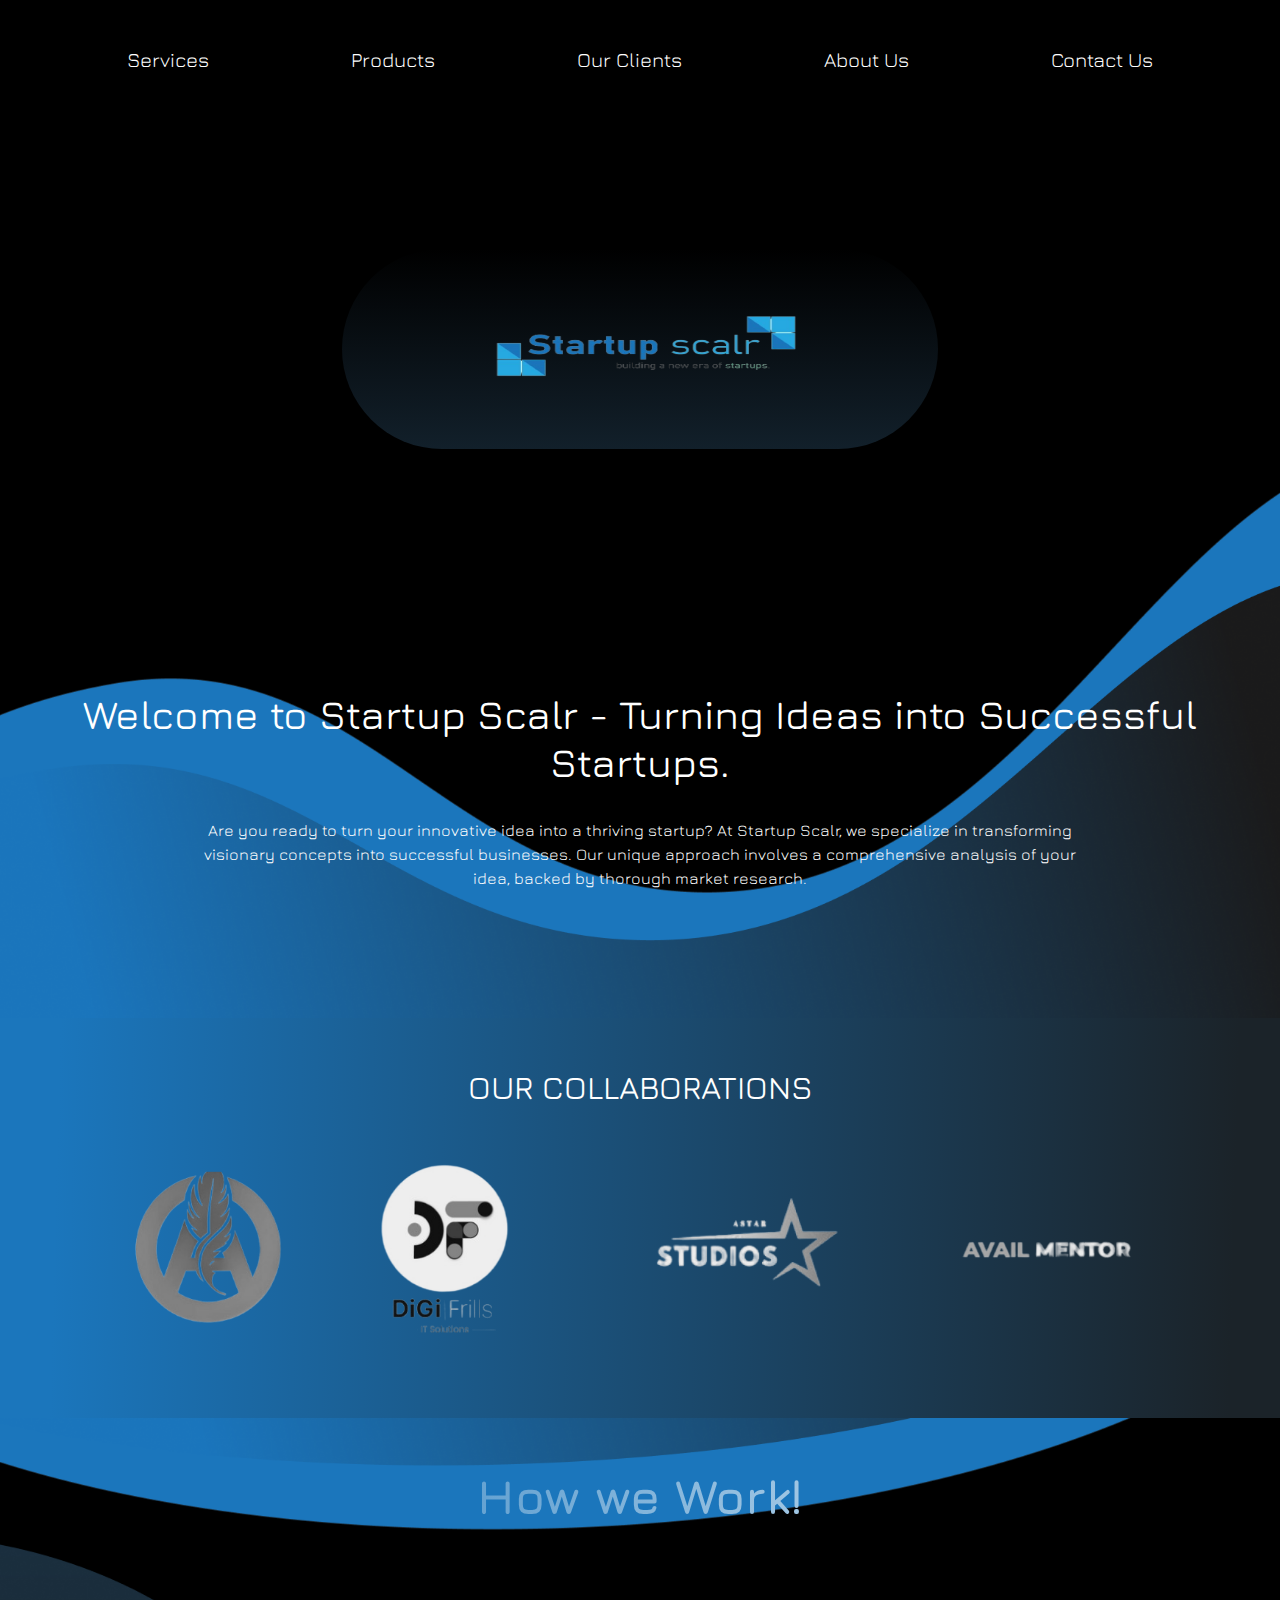
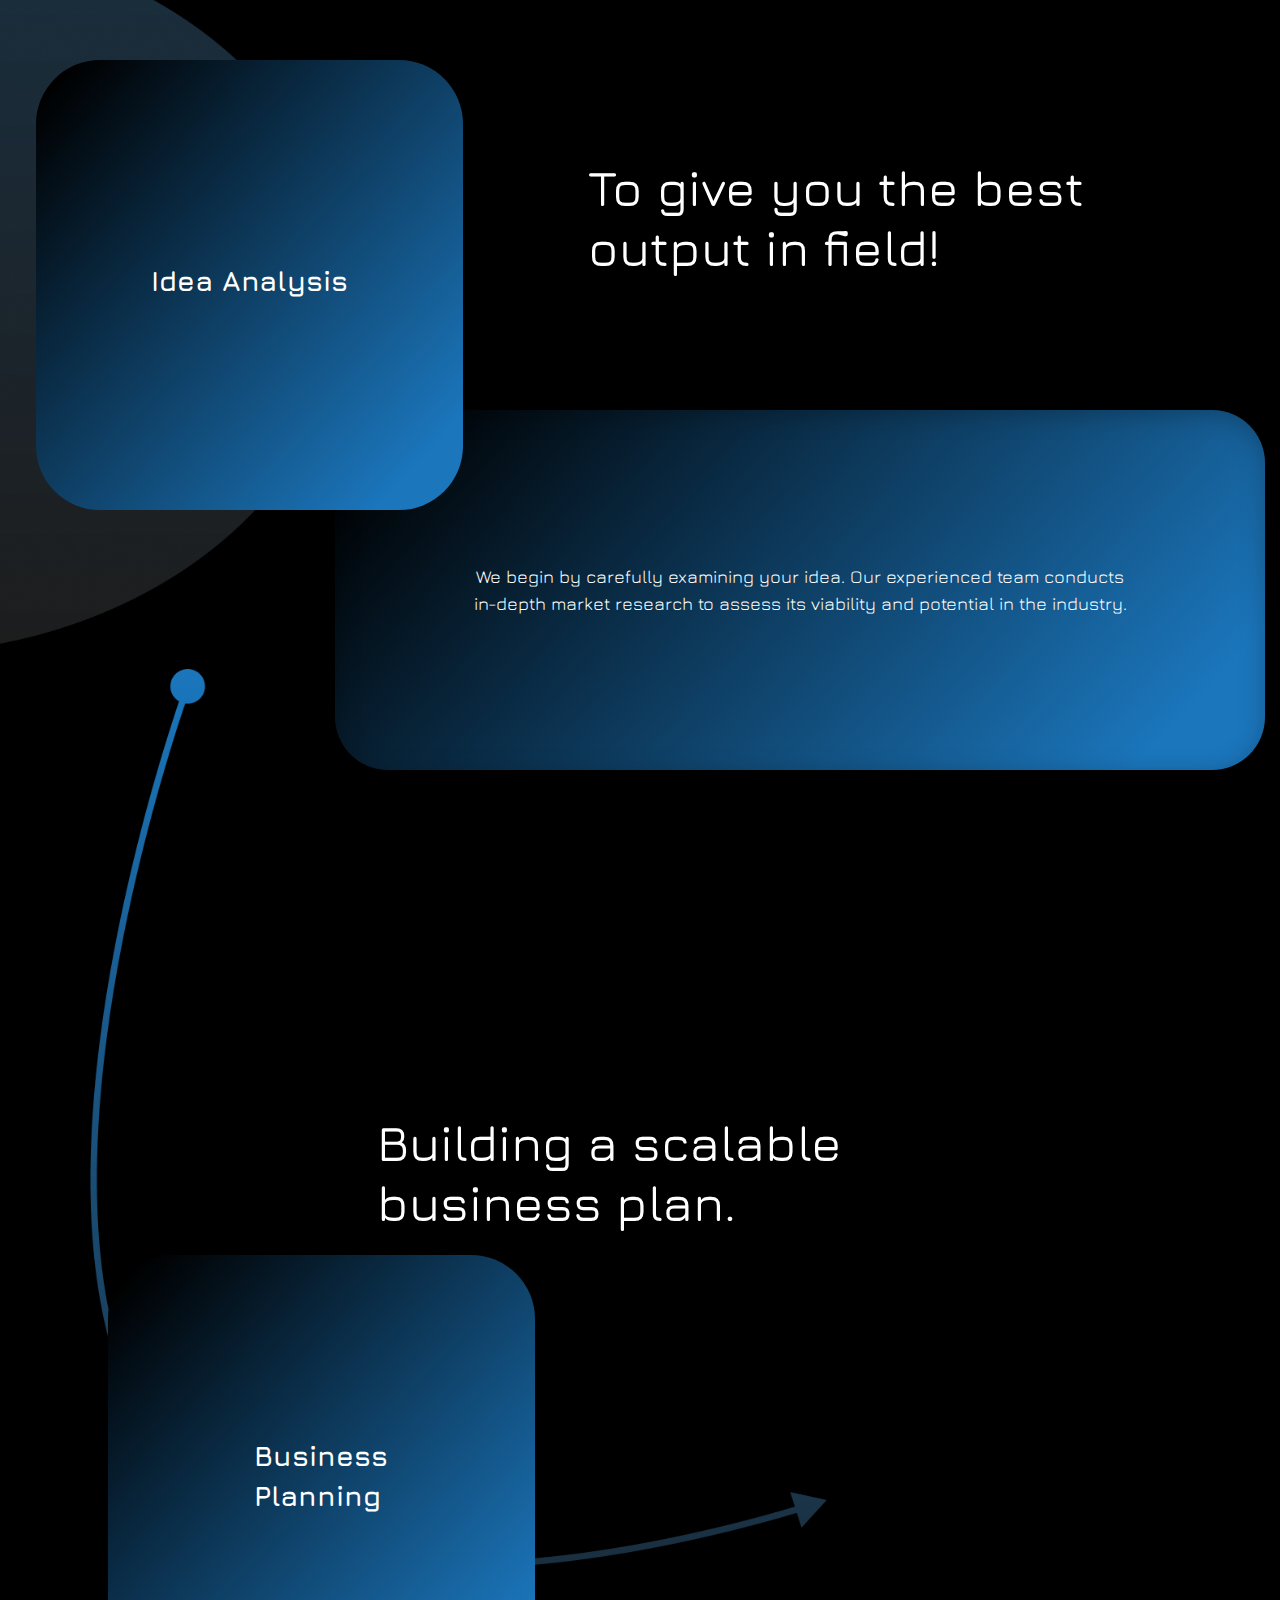
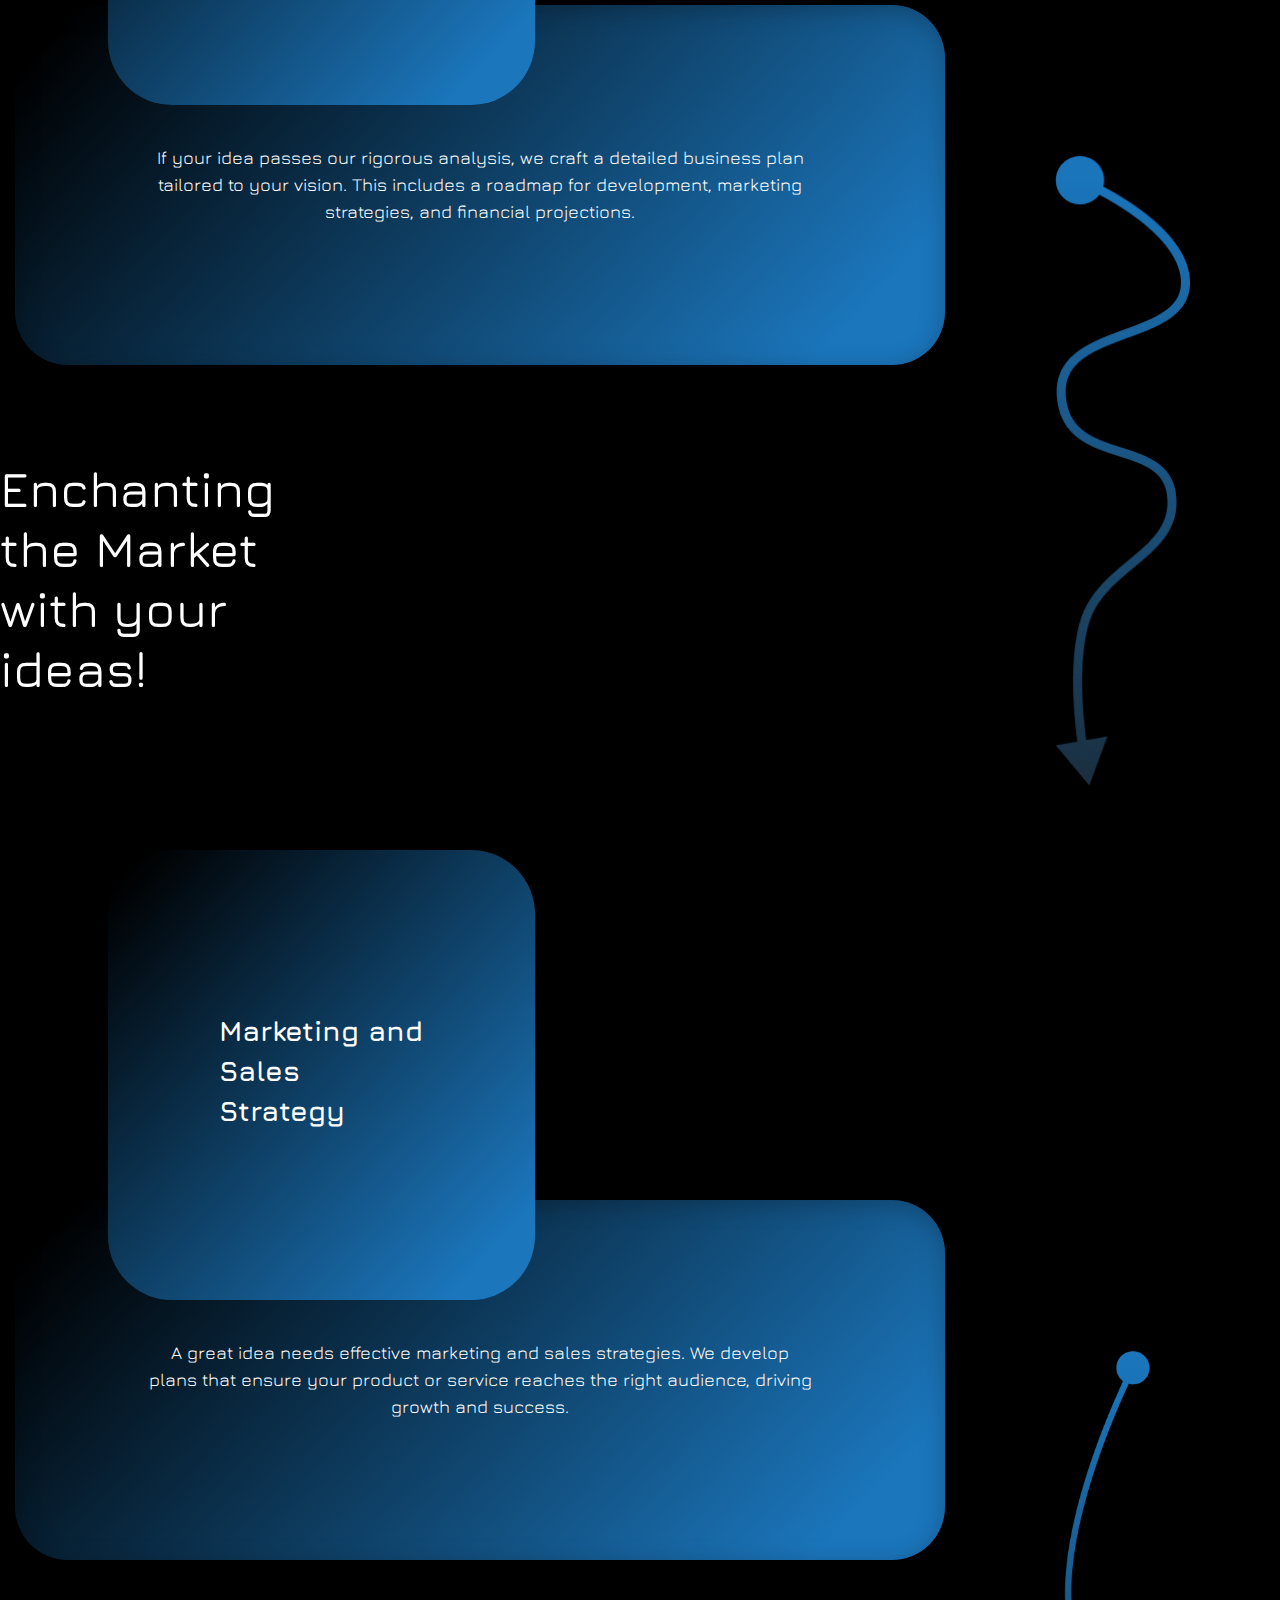
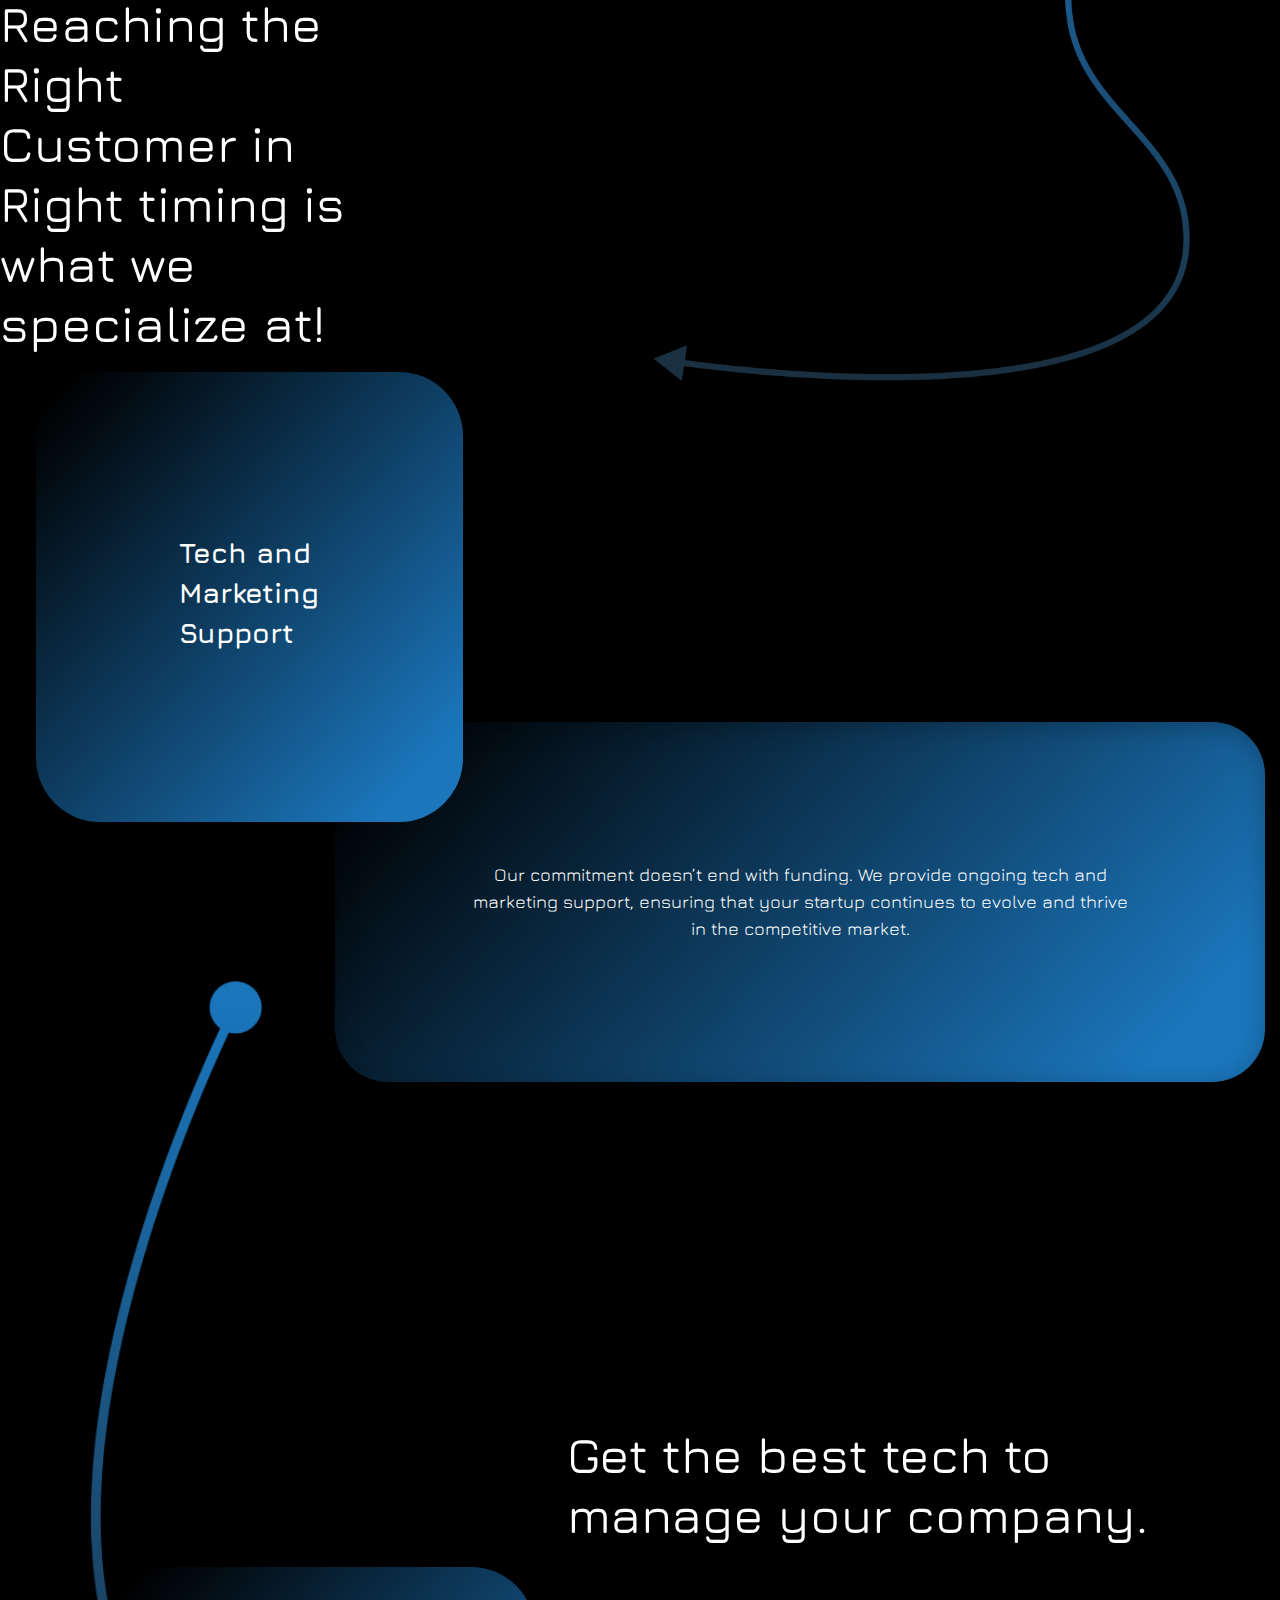
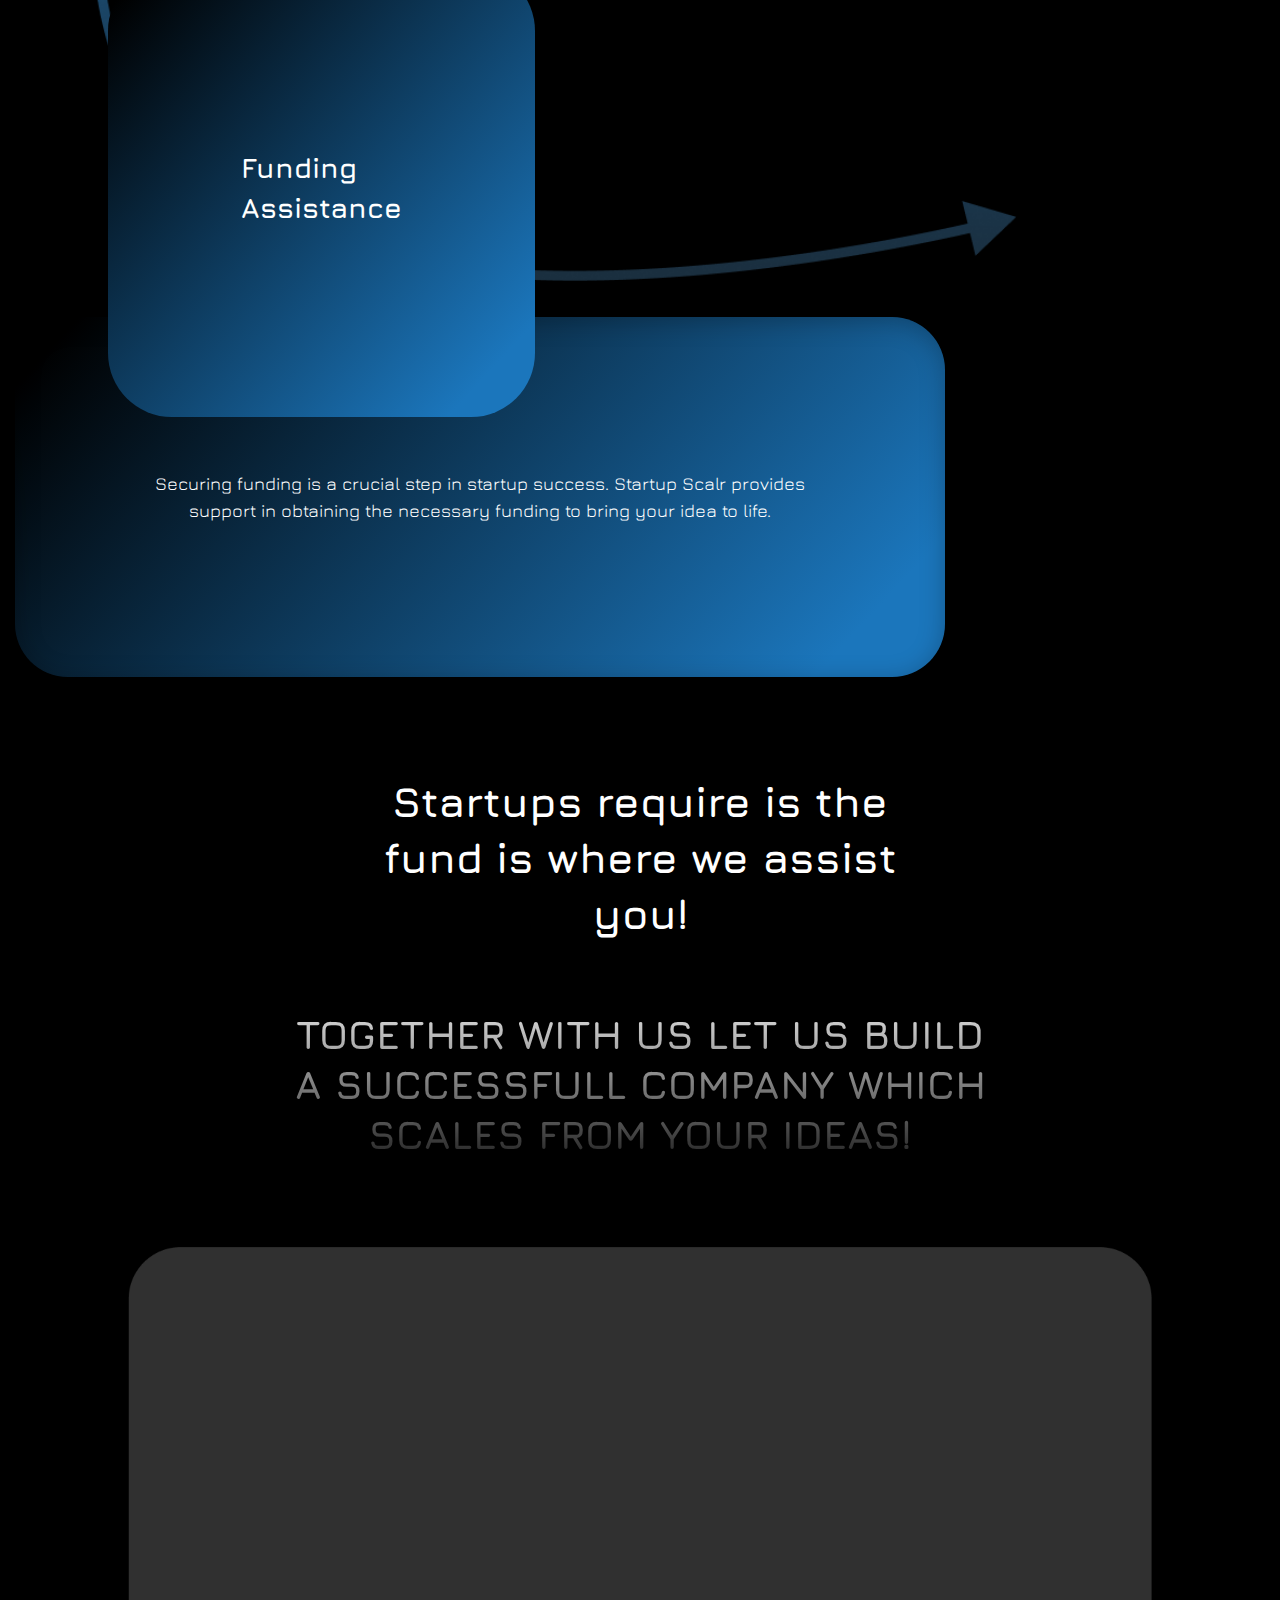
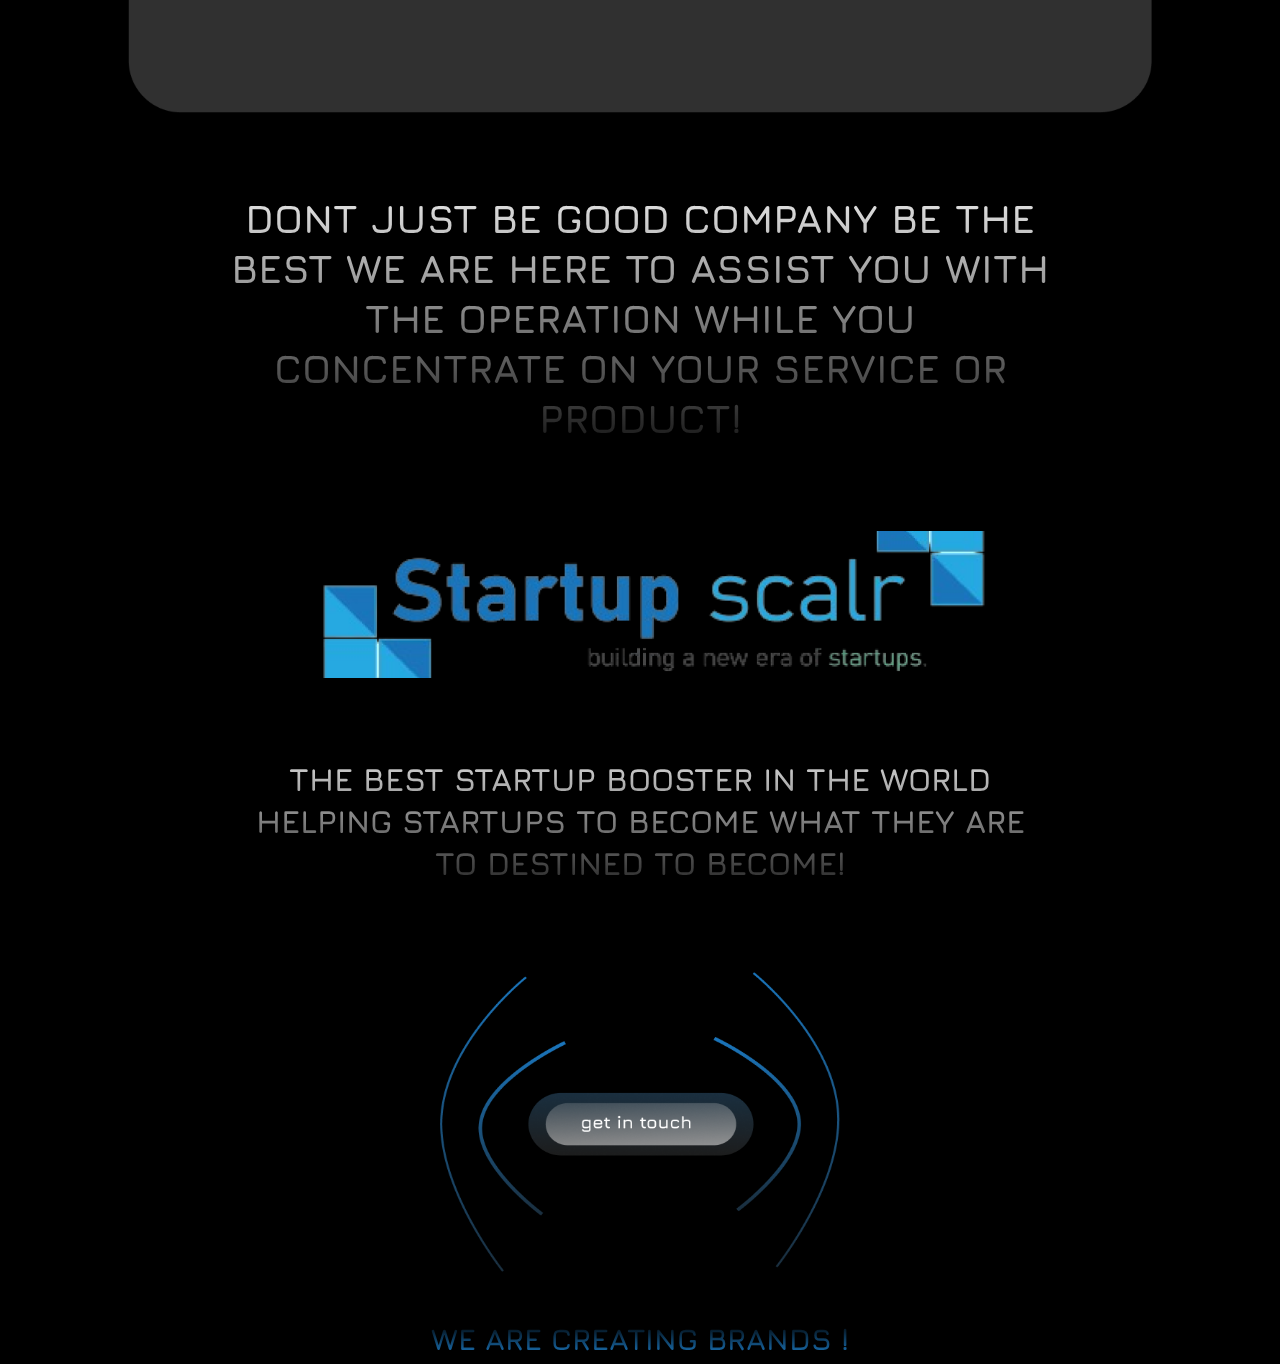
<file: index.html>
<!DOCTYPE html>
<html lang="en">

<head>
    <meta charset="UTF-8">
    <meta name="viewport" content="width=device-width, initial-scale=1.0">
    <title>Startup Scalr</title>
    <link rel="icon" type="image/png" href="./src/StartupScalr.jpg">
    <script src="https://code.jquery.com/jquery-3.3.1.js"
        integrity="sha256-2Kok7MbOyxpgUVvAk/HJ2jigOSYS2auK4Pfzbm7uH60=" crossorigin="anonymous">
        </script>
    <script>
        $(function () {
            $("#footer").load("footer.html");
        });
    </script>
    <link rel="stylesheet" href="https://cdn.jsdelivr.net/npm/bootstrap@4.0.0/dist/css/bootstrap.min.css"
        integrity="sha384-Gn5384xqQ1aoWXA+058RXPxPg6fy4IWvTNh0E263XmFcJlSAwiGgFAW/dAiS6JXm" crossorigin="anonymous">
    <link rel="stylesheet" href="style.css">
    <style>
        .business_plan h2 {
            float: left;
            font-size: 50px;
        }

        .business_planning_p {
            float: left;
            border: none;
            width: 70em;
            height: 350px;
            border-radius: 50px;
            background: -webkit-linear-gradient(#000000, #1B76BC);
            margin-left: 50px;
        }

        .business_plan_p p {
            font-size: 18px;
            display: flex;
            justify-content: center;
            align-items: center;
        }

        .business_planning {

            border: none;
            width: 500px;
            height: 500px;
            border-radius: 50px;
            background: -webkit-linear-gradient(#000000, #1B76BC);
            position: relative;
            left: 62em;
            top: -700px;
        }

        /* .navbar-link {
            text-decoration: none;
            color: #4b4a4a;
            transition: color 0.3s ease;
        }

        .navbar-link:hover {
            color: #007bff;

        } */

        /* .container:hover {
            transition: background-color 0.3s ease;
        } */

        .Logo-home {
            display: flex;
            align-items: center;
            justify-content: center;
            padding: 129px 0;
        }

        .Logo-home img {
            width: 596px;
            height: 200px;
            padding: 10px 100px;
            background: linear-gradient(180deg, #000000 0%, #1B3040 150.24%);
            border-radius: 103.047px;
        }

        .bgmain {
            position: absolute;
            bottom: -630px;
            z-index: 0;
            background: transparent;
        }

        .bgmain img {
            background: transparent;
            width: 100%;
        }

        .main {
            height: 440px;
            display: flex;
            flex-direction: column;
            align-items: center;
            justify-content: center;
            position: relative;
            z-index: 1;
            background: transparent;
        }

        .main h1,
        .main p {
            text-align: center;
            background: transparent;
        }

        .ourcollab {
            position: relative;
            z-index: 1;
            background: linear-gradient(91.59deg, #1B76BC 4.68%, #1B2329 96.05%);
            padding: 50px;
            height: 400px;
        }

        .ourcollab h2 {
            display: flex;
            justify-content: center;
            align-items: center;
        }

        .how_we_work {
            padding: 50px 0px;
            position: relative;
        }

        .how_we_work>h2 {
            display: flex;
            justify-content: center;
            align-items: center;
            font-weight: 700;
            font-size: 48px;
            background: linear-gradient(90.79deg, #1B76BC 5.57%, #FFFFFF 103.68%);
            -webkit-background-clip: text;
            -webkit-text-fill-color: transparent;
            background-clip: text;
            text-fill-color: transparent;
        }

        .hww_main_1 h5,
        .hww_main_2 h5,
        .hww_main_4 h5 {
            font-weight: 700;
            font-size: 28px;
            line-height: 40px;
            background: transparent;
        }

        .hww_1 {
            background: transparent;
        }

        .hww_1 .col-md-4 {
            height: 50vh;
            background: linear-gradient(132.65deg, #000000 4.58%, #1B76BC 89.65%);
            border-radius: 64px;
            display: flex;
            align-items: center;
            justify-content: center;
            margin-top: 14vh;
            margin-left: 4vh;
            z-index: 1;
        }

        .hww_1 img {
            position: absolute;
            left: 0;
            right: 0;
            bottom: 0;
            top: 0;
            z-index: 1;
            height: 80vh;

        }

        .hww_1 .col-md-7 {
            display: flex;
            justify-content: center;
            align-items: center;
            background: transparent;
        }

        .hww_1 .col-md-7 h2 {
            font-size: 50px;
        }

        .hww_2 .col-md-9 {
            z-index: 0;
        }

        .hww_2 .col-md-9 p {
            height: 40vh;
            background: linear-gradient(132.65deg, #000000 4.58%, #1B76BC 89.65%);
            box-shadow: inset 0px 4px 25px rgba(0, 0, 0, 0.25);
            border-radius: 53px;
            text-align: center;
            position: relative;
            z-index: -1;
            margin-top: -100px;
        }

        .arrow_left {
            display: flex;
            align-items: center;
            position: absolute;
            left: 0;
            right: 0;
        }

        .arrow_left img {
            margin-top: -13vh;
            margin-left: 10vh;
            height: 100vh;
            background: transparent;
        }

        .arrow_left .business_plan h2 {
            margin-left: -50vh;
        }

        .hww_3 {
            margin: auto 20px;
            background: transparent;
        }

        .hww_3 .col-md-4 {
            height: 50vh;
            background: linear-gradient(132.65deg, #000000 4.58%, #1B76BC 89.65%);
            border-radius: 64px;
            display: flex;
            align-items: center;
            justify-content: center;
            margin-top: 22vh;
            margin-left: 12vh;
            z-index: 1;
        }

        .hww_3 .col-md-7 {
            display: flex;
            justify-content: center;
            align-items: center;
            background: transparent;
        }

        .hww_3 .col-md-7 h2 {
            font-size: 50px;
        }

        .hww_4 .col-md-9 {
            z-index: 0;
        }

        .hww_4 .col-md-9 p {
            height: 40vh;
            background: linear-gradient(132.65deg, #000000 4.58%, #1B76BC 89.65%);
            box-shadow: inset 0px 4px 25px rgba(0, 0, 0, 0.25);
            border-radius: 53px;
            text-align: center;
            position: relative;
            z-index: -1;
            margin-top: -100px;
        }

        .hww_main_2,
        .hww_main_4 {
            margin-top: 30vh;
        }

        .arrow_right {
            display: flex;
            align-items: center;
            position: absolute;
            right: 0;
        }

        .arrow_right img {
            margin-top: -25vh;
            margin-right: 10vh;
            height: 70vh;
            background: transparent;
        }

        .arrow_right .business_plan h2 {
            margin-right: 30vh;
        }

        .arrow_right .business_plan h3 {
            margin-right: 80vh;
            font-size: 50px;
        }

        .home_bottom {
            display: flex;
            flex-direction: column;
            justify-content: center;
            align-items: center;
        }

        .home_bottom h3 {
            font-weight: 700;
            font-size: 42px;
            line-height: 56px;
            text-align: center;
            padding: 30px 0px;
        }

        .home_bottom h2 {
            font-weight: 700;
            font-size: 40px;
            line-height: 50px;
            text-align: center;
            background: linear-gradient(180deg, #FFFFFF 0%, rgba(255, 255, 255, 0) 100%);
            -webkit-background-clip: text;
            -webkit-text-fill-color: transparent;
            background-clip: text;
            text-fill-color: transparent;
            padding: 30px 0px;
        }

        .home_bottom img {
            width: 80%;
            padding: 50px 0px;
        }

        .home_bottom h4 {
            font-weight: 700;
            font-size: 30px;
            line-height: 34px;
            background: linear-gradient(180deg, #000000 0%, #1B76BC 100%);
            -webkit-background-clip: text;
            -webkit-text-fill-color: transparent;
            background-clip: text;
            text-fill-color: transparent;
        }
    </style>
</head>

<body>
    <!-- HEADER -->
    <header class="header">
        <a href="services.html">Services</a>
        <a href="products.html">Products</a>
        <a href="our-clients.html">Our Clients</a>
        <a href="about-us.html">About Us</a>
        <a href="contact-us.html">Contact Us</a>
    </header>

    <div class="container-fluid">
        <!-- LOGO SECTION -->
        <div class="Logo-home">
            <img src="./src/startup_scalr_logo.png" alt="Startup Scalr" class="Logo">
        </div>
        <!-- main -->
        <div class="bgmain">
            <img src="./src/home_vector_main.png">
        </div>
        <div class="main">
            <h1>Welcome to Startup Scalr - Turning Ideas into Successful <br>Startups.</h1><br>
            <p>Are you ready to turn your innovative idea into a thriving startup? At Startup Scalr, we
                specialize in
                transforming <br>visionary concepts into successful businesses. Our unique approach involves a
                comprehensive
                analysis of your <br> idea, backed by thorough market research.</p>
        </div>
        <!-- colab -->
        <div class="ourcollab">
            <h2 style="background: transparent;">OUR COLLABORATIONS</h2>
            <img src="./src/our collab.png" alt="our_collab" width="100%" style="background: transparent;">
        </div>
        <!-- How we Work! -->
        <div class="how_we_work">
            <h2>How we Work!</h2>
            <div class="hww_main_1">
                <div class="row col-md-12 hww_1">
                    <img src="./src/Ellipse 1.png" alt="side_ellipse">
                    <div class="col-md-4">
                        <h5>Idea Analysis</h5>
                    </div>
                    <div class="col-md-7">
                        <h2>To give you the best <br />output in field!</h2>
                    </div>
                </div>
                <div class="row col-md-12 hww_2">

                    <div class="col-md-3">
                    </div>
                    <div class="col-md-9 business_plan_p">
                        <p>We begin by carefully examining your idea. Our experienced team conducts <br /> in-depth
                            market research to assess its viability and potential in the industry.</p>
                    </div>
                </div>
            </div>
            <div class="arrow_left">
                <img src="./src/arrow.png" alt="arrow">
                <div class="business_plan">
                    <h2>
                        Building a scalable <br> business plan.
                    </h2>
                </div>
            </div>

            <div class="hww_main_2">
                <div class="row col-md-12 hww_3">
                    <div class="col-md-7">
                    </div>
                    <div class="col-md-4">
                        <h5>Business <br /> Planning</h5>
                    </div>

                </div>
                <div class="row col-md-12 hww_4">
                    <div class="col-md-9 business_plan_p">
                        <p>If your idea passes our rigorous analysis, we craft a detailed business plan <br> tailored to
                            your vision. This includes a roadmap for development, marketing <br />strategies, and
                            financial projections.</p>
                    </div>
                    <div class="col-md-3">
                    </div>
                </div>
            </div>

            <div class="arrow_right">
                <div class="business_plan">
                    <h3>
                        Enchanting the Market <br />with your ideas!
                    </h3>
                </div>
                <img src="./src/arrow2.png" alt="arrow">
            </div>

            <div class="hww_main_2">
                <div class="row col-md-12 hww_3">
                    <div class="col-md-7">
                    </div>
                    <div class="col-md-4">
                        <h5>Marketing and <br />Sales <br> Strategy</h5>
                    </div>

                </div>
                <div class="row col-md-12 hww_4">
                    <div class="col-md-9 business_plan_p">
                        <p>A great idea needs effective marketing and sales strategies. We develop <br />plans that
                            ensure your product or service reaches the right audience, driving <br />growth and success.
                        </p>
                    </div>
                    <div class="col-md-3">
                    </div>
                </div>
            </div>

            <div class="arrow_right">
                <div class="business_plan">
                    <h2>
                        Reaching the Right <br />Customer in Right timing is <br />what we specialize at!
                    </h2>
                </div>
                <img src="/src/arrow3.png" alt="arrow">
            </div>

            <div class="hww_main_4">
                <div class="row col-md-12 hww_1">
                    <div class="col-md-4">
                        <h5>Tech and <br /> Marketing <br /> Support</h5>
                    </div>
                    <div class="col-md-7">
                    </div>
                </div>
                <div class="row col-md-12 hww_2">

                    <div class="col-md-3">
                    </div>
                    <div class="col-md-9 business_plan_p">
                        <p>Our commitment doesn’t end with funding. We provide ongoing tech and <br />marketing support,
                            ensuring that your startup continues to evolve and thrive <br />in the competitive
                            market.<br /></p>
                    </div>
                </div>
            </div>
            <div class="arrow_left">
                <img src="./src/arrow4.png" alt="arrow">
                <div class="business_plan">
                    <h2>
                        Get the best tech to <br />manage your company.
                    </h2>
                </div>
            </div>

            <div class="hww_main_2">
                <div class="row col-md-12 hww_3">
                    <div class="col-md-7">
                    </div>
                    <div class="col-md-4">
                        <h5>Funding <br /> Assistance</h5>
                    </div>

                </div>
                <div class="row col-md-12 hww_4">
                    <div class="col-md-9 business_plan_p">
                        <p>Securing funding is a crucial step in startup success. Startup Scalr provides <br />support
                            in obtaining the necessary funding to bring your idea to life.</p>
                    </div>
                    <div class="col-md-3">
                    </div>
                </div>
            </div>
        </div>

        <div class="home_bottom">
            <h3>Startups require is the <br> fund is where we assist <br />you!</h3>
            <h2>TOGETHER WITH US LET US BUILD <br> A SUCCESSFULL COMPANY WHICH <br> SCALES FROM YOUR IDEAS!</h2>
            <img src="./src/Rectangle 21.png" alt="Rectangle21">
            <h2>DONT JUST BE GOOD COMPANY BE THE <br> BEST WE ARE HERE TO ASSIST YOU WITH <br> THE OPERATION WHILE YOU
                <br> CONCENTRATE ON YOUR SERVICE OR <br> PRODUCT!
            </h2>
            <img src="src/ss-big.png" alt="logo-big">
            <h2 style="font-size: 32px;line-height: 42px;">THE BEST STARTUP BOOSTER IN THE WORLD <br> HELPING STARTUPS
                TO BECOME WHAT THEY ARE <br> TO DESTINED TO
                BECOME!</h2>
            <img src="./src/get_in_touch.png" style="height: 400px; width: 400px;">
            <h4>WE ARE CREATING BRANDS !</h4>
        </div>
    </div>

    <div id="footer"></div>
</body>

</html>
</file>
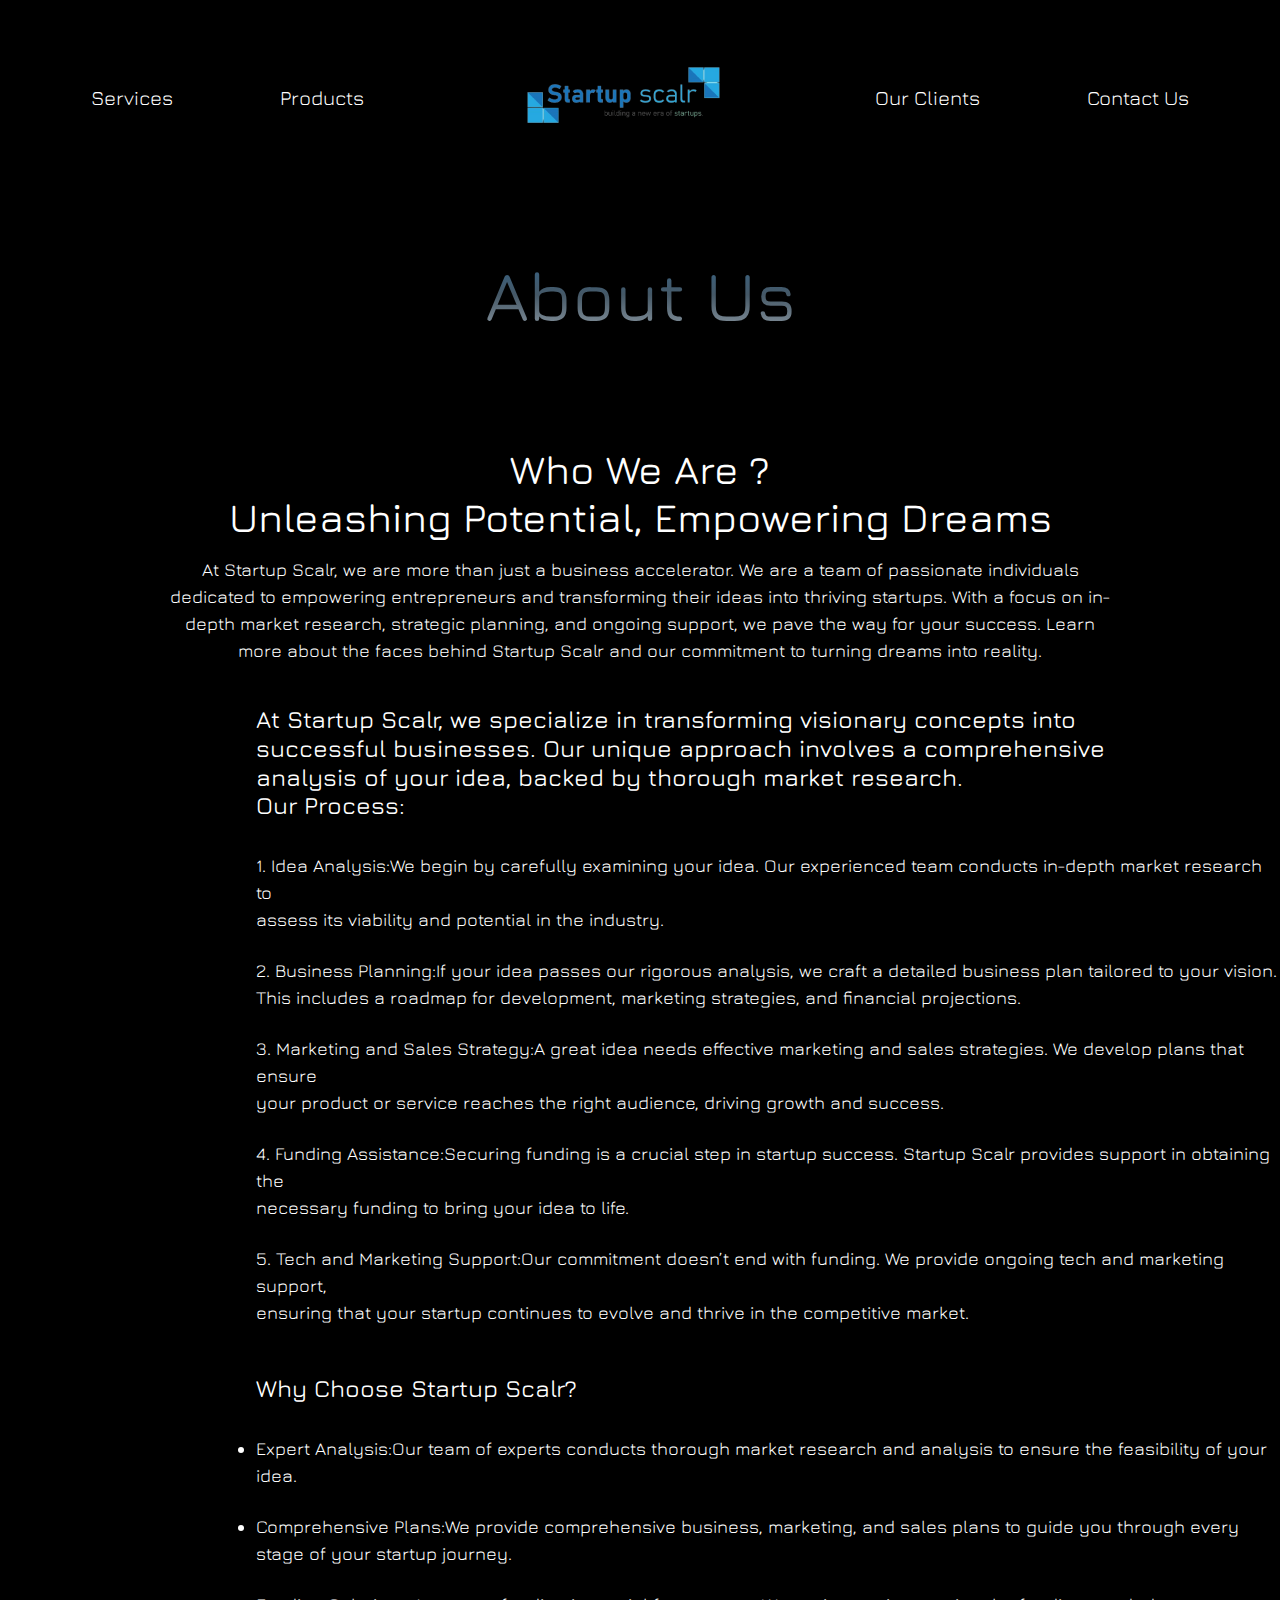
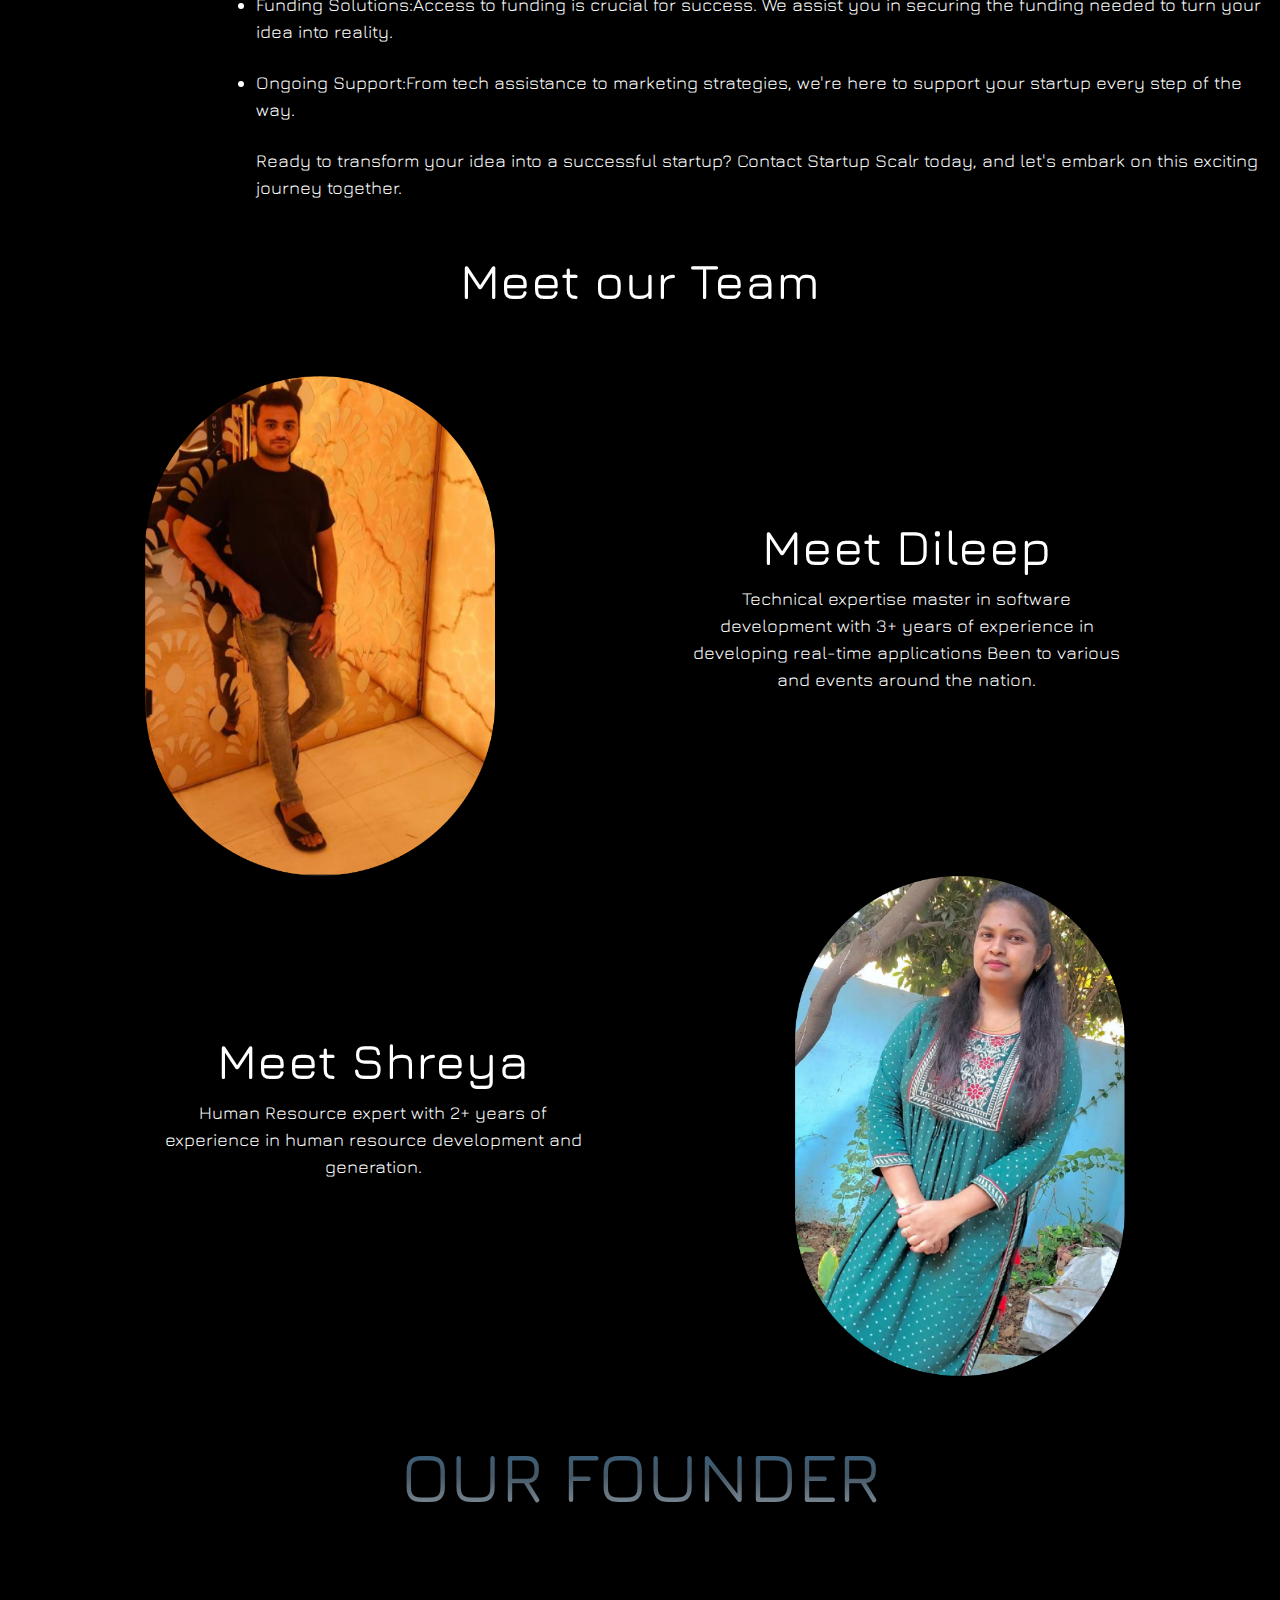
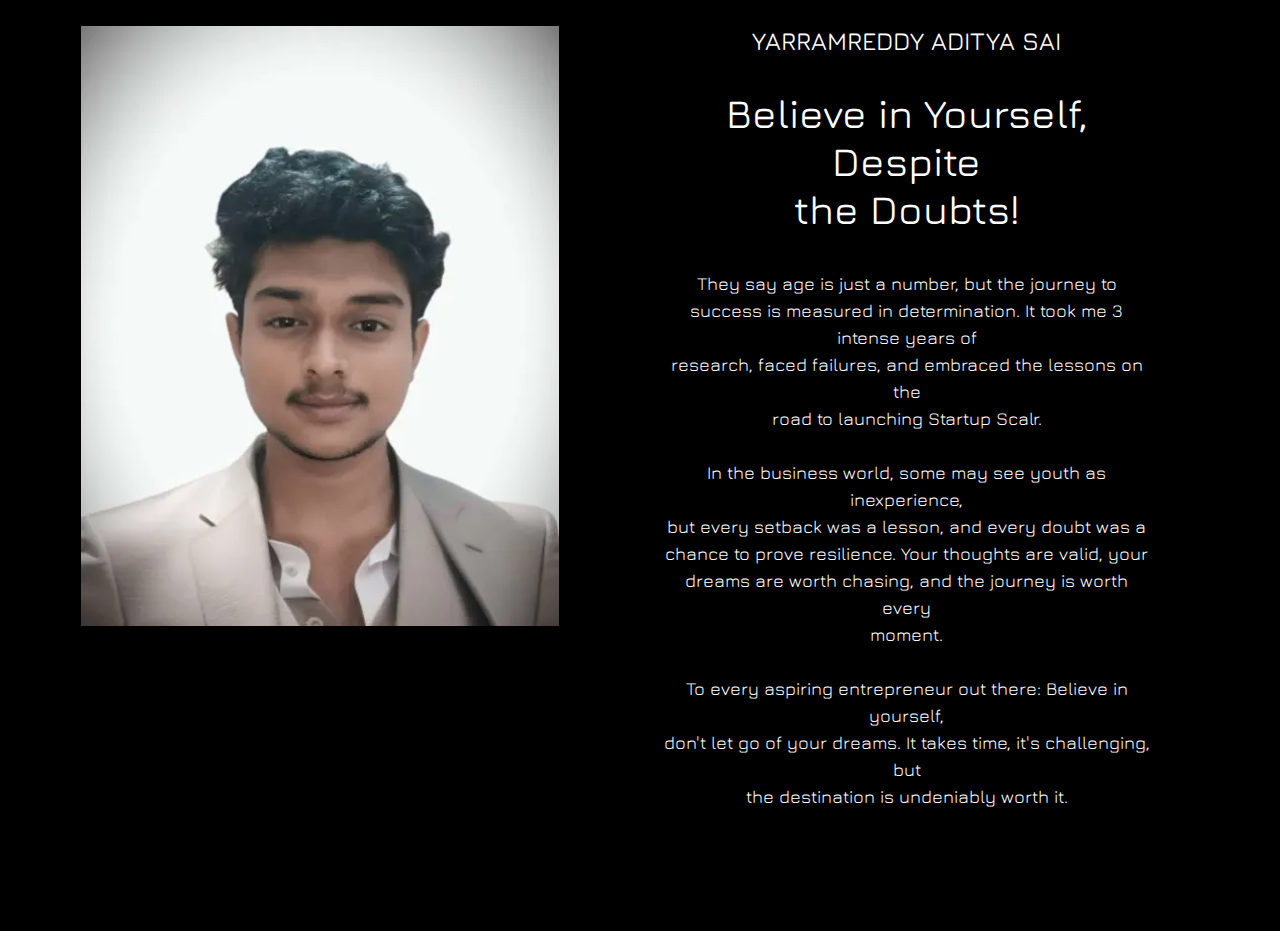
<file: about-us.html>
<!DOCTYPE html>
<html lang="en">

<head>
    <meta charset="UTF-8">
    <meta name="viewport" content="width=device-width, initial-scale=1.0">
    <title>Startup Scalr</title>
    <link rel="icon" type="image/png" href="/src/StartupScalr.jpg">
    <script src="https://code.jquery.com/jquery-3.3.1.js"
        integrity="sha256-2Kok7MbOyxpgUVvAk/HJ2jigOSYS2auK4Pfzbm7uH60=" crossorigin="anonymous">
        </script>
    <script>
        $(function () {
            $("#footer").load("footer.html");
        });
    </script>
    <link rel="stylesheet" href="https://cdn.jsdelivr.net/npm/bootstrap@4.0.0/dist/css/bootstrap.min.css"
        integrity="sha384-Gn5384xqQ1aoWXA+058RXPxPg6fy4IWvTNh0E263XmFcJlSAwiGgFAW/dAiS6JXm" crossorigin="anonymous">
    <link rel="stylesheet" href="style.css">
    <style>
        .main {
            /* margin: 0 50px; */
            text-align: center;
        }

        .main span {
            display: flex;
            justify-content: start;
            font-size: 18px;
        }

        .main h4 {
            display: flex;
            justify-content: start;
        }

        .main li {
            font-size: 18px;
            align-items: start;
        }

        .main h2 {
            margin-bottom: 15px;
            font-size: 40px;
        }

        .main p {
            font-size: 18px;
            padding-bottom: 25px;
        }

        .meetourteams .team-mem1,
        .meetourteams .team-mem2,
        .meetourteams .col-md-5 {
            display: flex;
            justify-content: center;
            align-items: center;
        }

        .meetourteams .team-mem2 img {
            float: right;
        }

        .meetourteams h3 {
            text-align: center;
            font-size: 50px;
        }

        .meetourteams p {
            text-align: center;
        }

        .meetourteams h2 {
            text-align: center;
            padding: 50px 0;
            font-size: 50px;
        }

        .founder p {
            text-align: center;
            padding: 5px;
        }

        .founder h3 {
            font-size: 40px;
        }

        .founder h5 {
            padding-bottom: 25px;
            font-size: 25px;
        }

        .founder img {
            /* margin-left: 100px; */
            width: auto;
            height: 600px;
        }

        .founder {
            padding-bottom: 100px;
        }

        .main h4,
        .main span,
        .main li {
            text-align: start;
            margin-left: 20%;
        }


        @media (max-width: 768px) {

            .main span,
            .main li {
                margin-left: 5%;
            }

            .main h2 {
                font-size: 30px;
            }

            .main p {
                font-size: 14px;
                padding-bottom: 10px;
            }

            .founder img {
                height: auto;
                max-width: 100%;
            }
        }
    </style>
</head>

<body>
    <header class="header">
        <a href="services.html">Services</a>
        <a href="products.html">Products</a>
        <a href="index.html"> <img src="/src/ss.png" alt="logo" height="100px" width="100%"></a>
        <!-- <a href="our-investment.html">Our Investments</a> -->
        <a href="our-clients.html">Our Clients</a>
        <!-- <a href="about-us.html">About Us</a> -->
        <a href="contact-us.html">Contact Us</a>
    </header>
    <div class="container-fluid">
        <div class="page_heading">
            <h1>About Us</h1>
        </div>
        <div class="main">
            <div>
                <h2>Who We Are ? <br>
                    Unleashing Potential, Empowering Dreams</h2>
                <p>At Startup Scalr, we are more than just a business accelerator. We are a team of passionate
                    individuals <br>
                    dedicated to empowering entrepreneurs and transforming their ideas into thriving startups. With a
                    focus
                    on in- <br>depth market research, strategic planning, and ongoing support, we pave the way for your
                    success.
                    Learn <br>more about the faces behind Startup Scalr and our commitment to turning dreams into
                    reality.</p>
            </div>

            <div>

                <h4>At Startup Scalr, we specialize in transforming visionary concepts into <br>successful businesses.
                    Our
                    unique approach involves a comprehensive <br>analysis of your idea, backed by thorough market
                    research. <br>
                    Our Process:</h4> <br>
                <span>

                    1. Idea Analysis:We begin by carefully examining your idea. Our experienced team conducts in-depth
                    market research to <br>assess its viability and potential in the industry.
                </span><br>
                <span>
                    2. Business Planning:If your idea passes our rigorous analysis, we craft a detailed business plan
                    tailored to your vision. <br> This includes a roadmap for development, marketing strategies, and
                    financial
                    projections.
                </span><br>
                <span>
                    3. Marketing and Sales Strategy:A great idea needs effective marketing and sales strategies. We
                    develop
                    plans that ensure <br>your product or service reaches the right audience, driving growth and
                    success.
                </span><br>
                <span>
                    4. Funding Assistance:Securing funding is a crucial step in startup success. Startup Scalr provides
                    support in obtaining the <br>necessary funding to bring your idea to life.
                </span><br>
                <span>
                    5. Tech and Marketing Support:Our commitment doesn’t end with funding. We provide ongoing tech and
                    marketing support, <br>ensuring that your startup continues to evolve and thrive in the competitive
                    market.
                </span> <br> <br>
                <h4>Why Choose Startup Scalr?</h4> <br>
                <li>Expert Analysis:Our team of experts conducts thorough market research and analysis to ensure the
                    feasibility of your <br> idea.</li> <br>
                <li> Comprehensive Plans:We provide comprehensive business, marketing, and sales plans to guide you
                    through
                    every <br>stage of your startup journey.
                </li> <br>
                <li>Funding Solutions:Access to funding is crucial for success. We assist you in securing the funding
                    needed
                    to turn your <br>idea into reality.</li> <br>
                <li>Ongoing Support:From tech assistance to marketing strategies, we're here to support your startup
                    every
                    step of the <br>way.</li> <br>
                <span>Ready to transform your idea into a successful startup? Contact Startup Scalr today, and let's
                    embark
                    on this exciting <br>journey together.</span>
            </div>
            <div class="meetourteams">
                <h2>Meet our Team</h2>
                <div class="team-mem1 row col-md-12">
                    <div class="col-md-5">
                        <img src="/src/Dileep.png" alt="dileep" height="500px">
                    </div>
                    <div class="col-md-6">
                        <h3>Meet Dileep</h3>
                        <p>Technical expertise master in software <br />development with 3+ years of experience in
                            <br />developing
                            real-time applications Been to various <br /> and events around the nation.
                        </p>
                    </div>
                </div>

                <div class="team-mem2 row col-md-12">
                    <div class="col-md-6">
                        <h3>Meet Shreya</h3>
                        <p>Human Resource expert with 2+ years of <br />experience in human resource development and
                            <br />
                            generation.
                        </p>
                    </div>
                    <div class="col-md-5">
                        <img src="/src/Shreya.png" alt="shreya" height="500px">
                    </div>
                </div>
            </div>

            <div class="page_heading">
                <h1>OUR FOUNDER</h1>
            </div>
            <div class="row col-md-12 founder">
                <div class="col-md-6">
                    <img src="/src/sai_founder.webp" alt="Sai" height="500px">
                </div>
                <div class="col-md-5 ">
                    <h5>YARRAMREDDY ADITYA SAI</h5>
                    <h3> Believe in Yourself, Despite <br>the Doubts!</h3> <br>
                    <p>They say age is just a number, but the journey to success is measured in determination.
                        It took me 3 intense years of <br> research, faced failures, and embraced the lessons on the
                        <br>
                        road to launching Startup Scalr.
                        <br> <br>
                        In the business world, some may see youth as inexperience,<br> but every setback was a
                        lesson, and every doubt was a <br> chance to prove resilience. Your thoughts are valid, your
                        <br>
                        dreams are worth chasing, and the journey is worth every <br> moment.
                        <br> <br>
                        To every aspiring entrepreneur out there: Believe in yourself, <br>don't let go of your
                        dreams. It takes time, it's challenging, but <br> the destination is undeniably worth it.
                    </p>
                </div>
            </div>
        </div>
    </div>
    <div id="footer"></div>
</body>

</html>
</file>
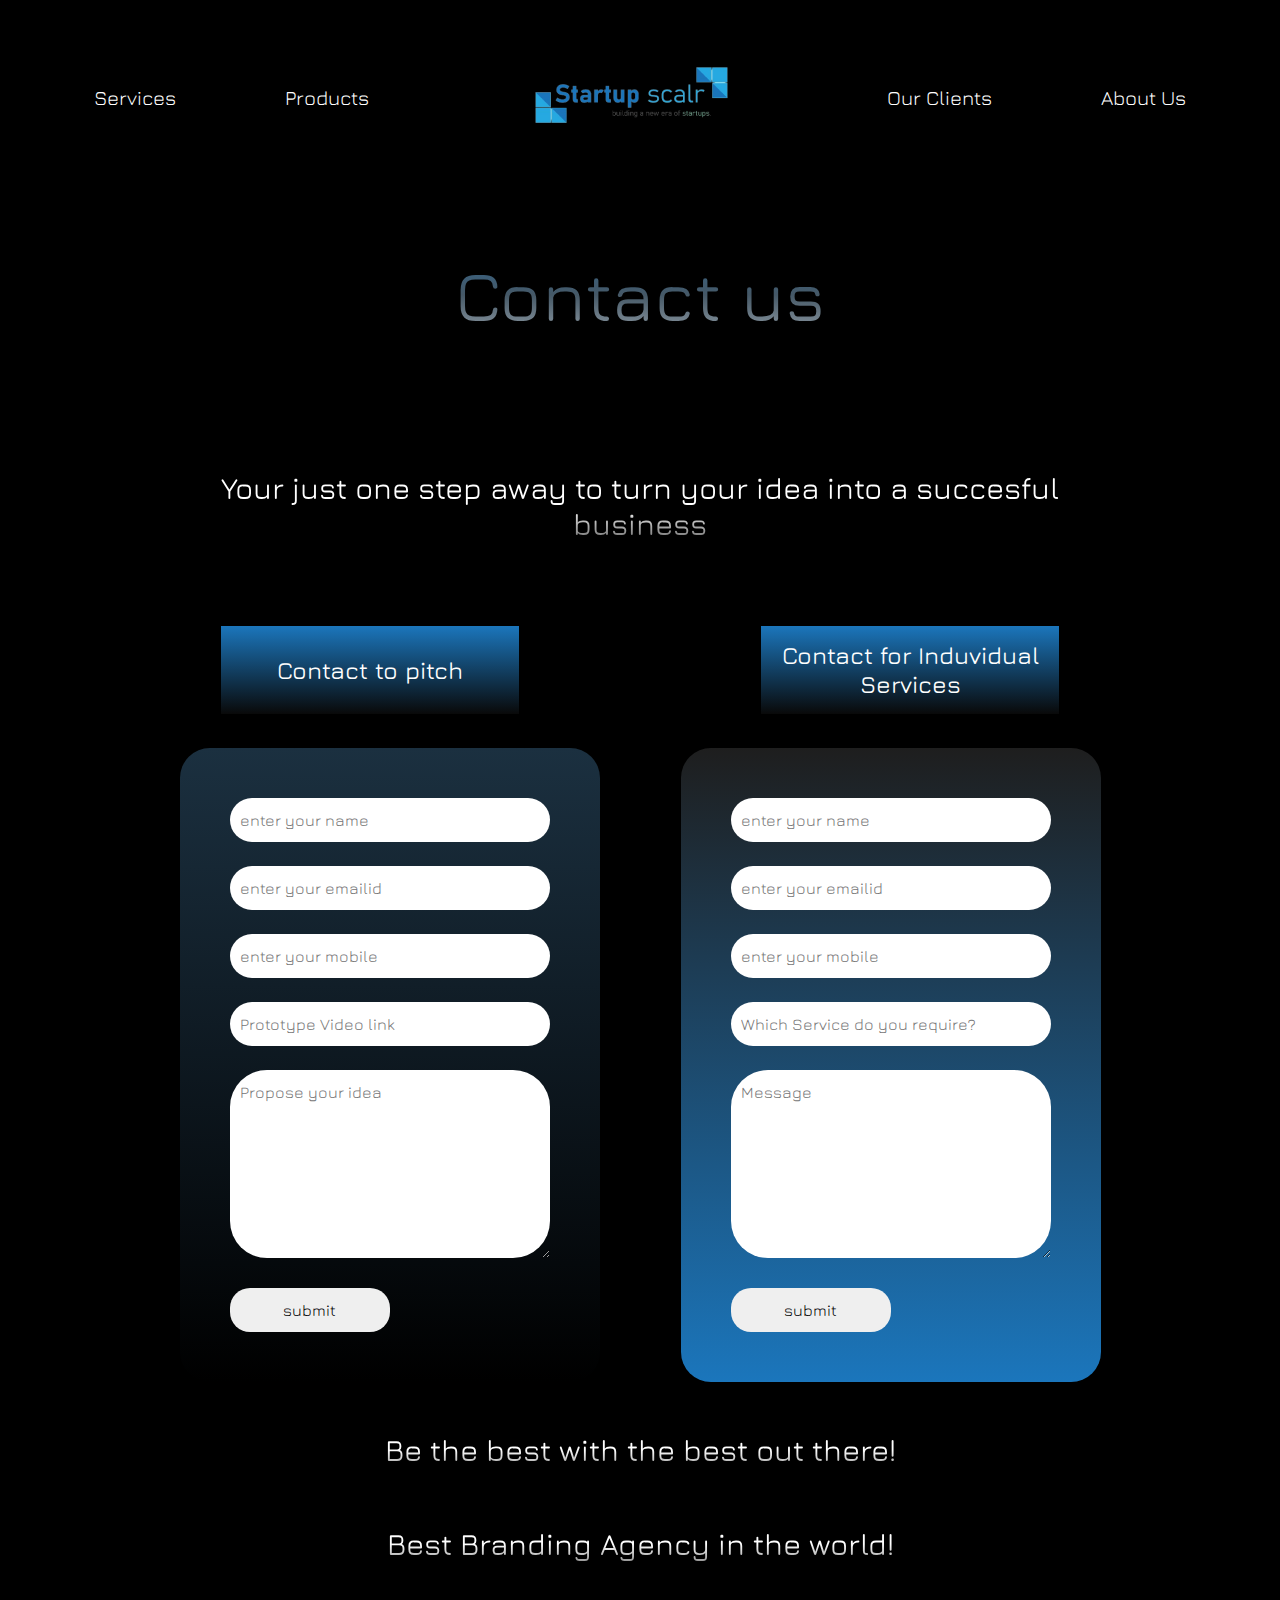
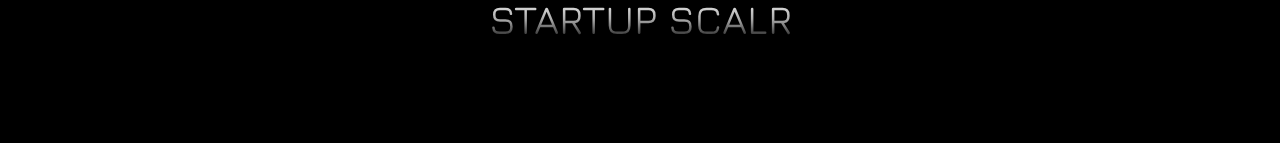
<file: contact-us.html>
<!DOCTYPE html>
<html lang="en">

<head>
    <meta charset="UTF-8">
    <meta name="viewport" content="width=device-width, initial-scale=1.0">
    <title>Startup Scalr</title>
    <link rel="icon" type="image/png" href="./src/StartupScalr.jpg">
    <script src="https://code.jquery.com/jquery-3.3.1.js"
        integrity="sha256-2Kok7MbOyxpgUVvAk/HJ2jigOSYS2auK4Pfzbm7uH60=" crossorigin="anonymous">
        </script>
    <script>
        $(function () {
            $("#footer").load("footer.html");
        });
    </script>
    <link rel="stylesheet" href="https://cdn.jsdelivr.net/npm/bootstrap@4.0.0/dist/css/bootstrap.min.css"
        integrity="sha384-Gn5384xqQ1aoWXA+058RXPxPg6fy4IWvTNh0E263XmFcJlSAwiGgFAW/dAiS6JXm" crossorigin="anonymous">
    <link rel="stylesheet" href="style.css">
    <style>
        .section-main1 {
            background: -webkit-linear-gradient(#1B3040, #000000);
            border-radius: 30px;
            padding: 50px;
            margin: 25px;
        }

        .section-main2 {
            background: -webkit-linear-gradient(#1E1E1E, #1B76BC);
            border-radius: 30px;
            padding: 50px;
            margin: 25px;
        }

        .main {
            display: flex;
            flex-direction: row;
            align-items: center;
            justify-content: center;
            column-gap: 31px;
            border-radius: 5px;
        }

        .contact-h4 {
            padding-top: 50px;
            display: flex;
            justify-content: center;
            column-gap: 15em;
        }

        .h4 {
            border: 1px solid black;
            background: -webkit-linear-gradient(rgba(27, 118, 188, 1), rgb(9, 9, 9));
            width: 300px;
            height: 90px;
            text-align: center;
            display: flex;
            justify-content: center;
            align-items: center;
        }

        .contact-input {
            border-radius: 37px;
            padding: 10px;
            width: 20em;
            background: white;
            color: #585858;
            border: none;
        }

        .submit {
            border-radius: 20px;
            padding: 10px;
            width: 10em;
            display: flex;
            justify-content: center;
            align-items: center;
            border: none;
        }

        @media (max-width: 767px) {

            /* Styles for screens smaller than 767px */
            .main {
                flex-direction: column;
            }

            .section-main1,
            .section-main2 {
                margin: 15px;
            }

            .contact-h4 {
                flex-direction: column;
                gap: 1em;
            }

            .h4 {
                width: 100%;
            }

            .contact-input,
            .submit {
                width: 100%;
            }
        }
    </style>
</head>

<body>
    <header class="header">
        <a href="services.html">Services</a>
        <a href="products.html">Products</a>
        <a href="index.html"> <img src="/src/ss.png" alt="logo" height="100px" width="100%"></a>
        <!-- <a href="our-investment.html">Our Investments</a> -->
        <a href="our-clients.html">Our Clients</a>
        <a href="about-us.html">About Us</a>
        <!-- <a href="contact-us.html">Contact Us</a> -->
    </header>
    <div class="container-fluid">
        <div class="page_heading">
            <h1>Contact us</h1>
            <div class="mini-heading">
                <h4 style="text-align: center;">Your just one step away to turn your idea into a succesful <br> business
                </h4>
            </div>
        </div>
        <form action="#">
            <div class="contact-h4">
                <h4 class="h4">Contact to pitch</h4>
                <h4 class="h4">Contact for Induvidual Services</h4>
            </div>
            <div class="main">
                <div class="section-main1">
                    <input type="text" name="username" placeholder="enter your name" class="contact-input"><br><br>
                    <input type="text" name="usermail" placeholder="enter your emailid" class="contact-input"><br><br>
                    <input type="text" name="usernphone" placeholder="enter your mobile" class="contact-input"><br><br>
                    <input type="text" name="video" placeholder="Prototype Video link" class="contact-input"><br><br>
                    <textarea name="Propose your idea" cols="40" rows="7" placeholder="Propose your idea"
                        class="contact-input"></textarea><br> <br>
                    <button class="submit">submit</button>
                </div>
                <div class="section-main2">

                    <input type="text" name="username" placeholder="enter your name" class="contact-input"><br><br>
                    <input type="text" name="usermail" placeholder="enter your emailid" class="contact-input"><br><br>
                    <input type="text" name="usernphone" placeholder="enter your mobile" class="contact-input"><br><br>
                    <input type="text" name="video" placeholder="Which Service do you require?"
                        class="contact-input"><br><br>
                    <textarea name="Propose your idea" cols="40" rows="7" placeholder="Message"
                        class="contact-input"></textarea><br> <br>
                    <button class="submit">submit</button>
                </div>
            </div>
        </form>
        <div class="mini-heading">
            <h4>Be the best with the best out there!</h4>
            <h4>Best Branding Agency in the world!</h4>
        </div>
        <div class="side_heading" style="margin-bottom: 100px;">
            <h1>STARTUP SCALR</h1>
        </div>
        <div id="footer"></div>
        <script>
            document.addEventListener('DOMContentLoaded', function () {
                const contactForm = document.querySelector('.main');
                const nameInput = document.querySelector('input[name="username"]');
                const emailInput = document.querySelector('input[name="usermail"]');
                const phoneInput = document.querySelector('input[name="userphone"]');
                const videoInput = document.querySelector('input[name="video"]');
                const ideaInput = document.querySelector('textarea[name="Propose your idea"]');
                const serviceInput = document.querySelector('input[name="video"]');
                const submitButton = document.querySelector('.submit');

                contactForm.addEventListener('submit', function (event) {
                    event.preventDefault();

                    const name = nameInput.value.trim();
                    const email = emailInput.value.trim();
                    const phone = phoneInput.value.trim();
                    const video = videoInput.value.trim();
                    const idea = ideaInput.value.trim();
                    const service = serviceInput.value.trim();

                    if (!name || !email || !phone || !video || !idea || !service) {
                        alert('Please fill out all fields before submitting.');
                        return;
                    }

                    if (!validateEmail(email)) {
                        alert('Please enter a valid email address.');
                        return;
                    }

                    if (!validatePhone(phone)) {
                        alert('Please enter a valid phone number.');
                        return;
                    }

                    // Assuming you have a function to send the data to your server
                    sendDataToServer({ name, email, phone, video, idea, service });
                });

                function validateEmail(email) {
                    const re = /^[^\s@]+@[^\s@]+\.[^\s@]+$/;
                    return re.test(email);
                }

                function validatePhone(phone) {
                    const re = /^\d{10}$/;
                    return re.test(phone);
                }

                function sendDataToServer(data) {
                    // Replace this function with your actual server-side logic
                    // This is where you would make an AJAX request or handle form submission
                    console.log('Data sent to server:', data);
                    // You can use fetch or other methods to send data to the server
                }
            });
        </script>
        </script>
</body>

</html>
</file>
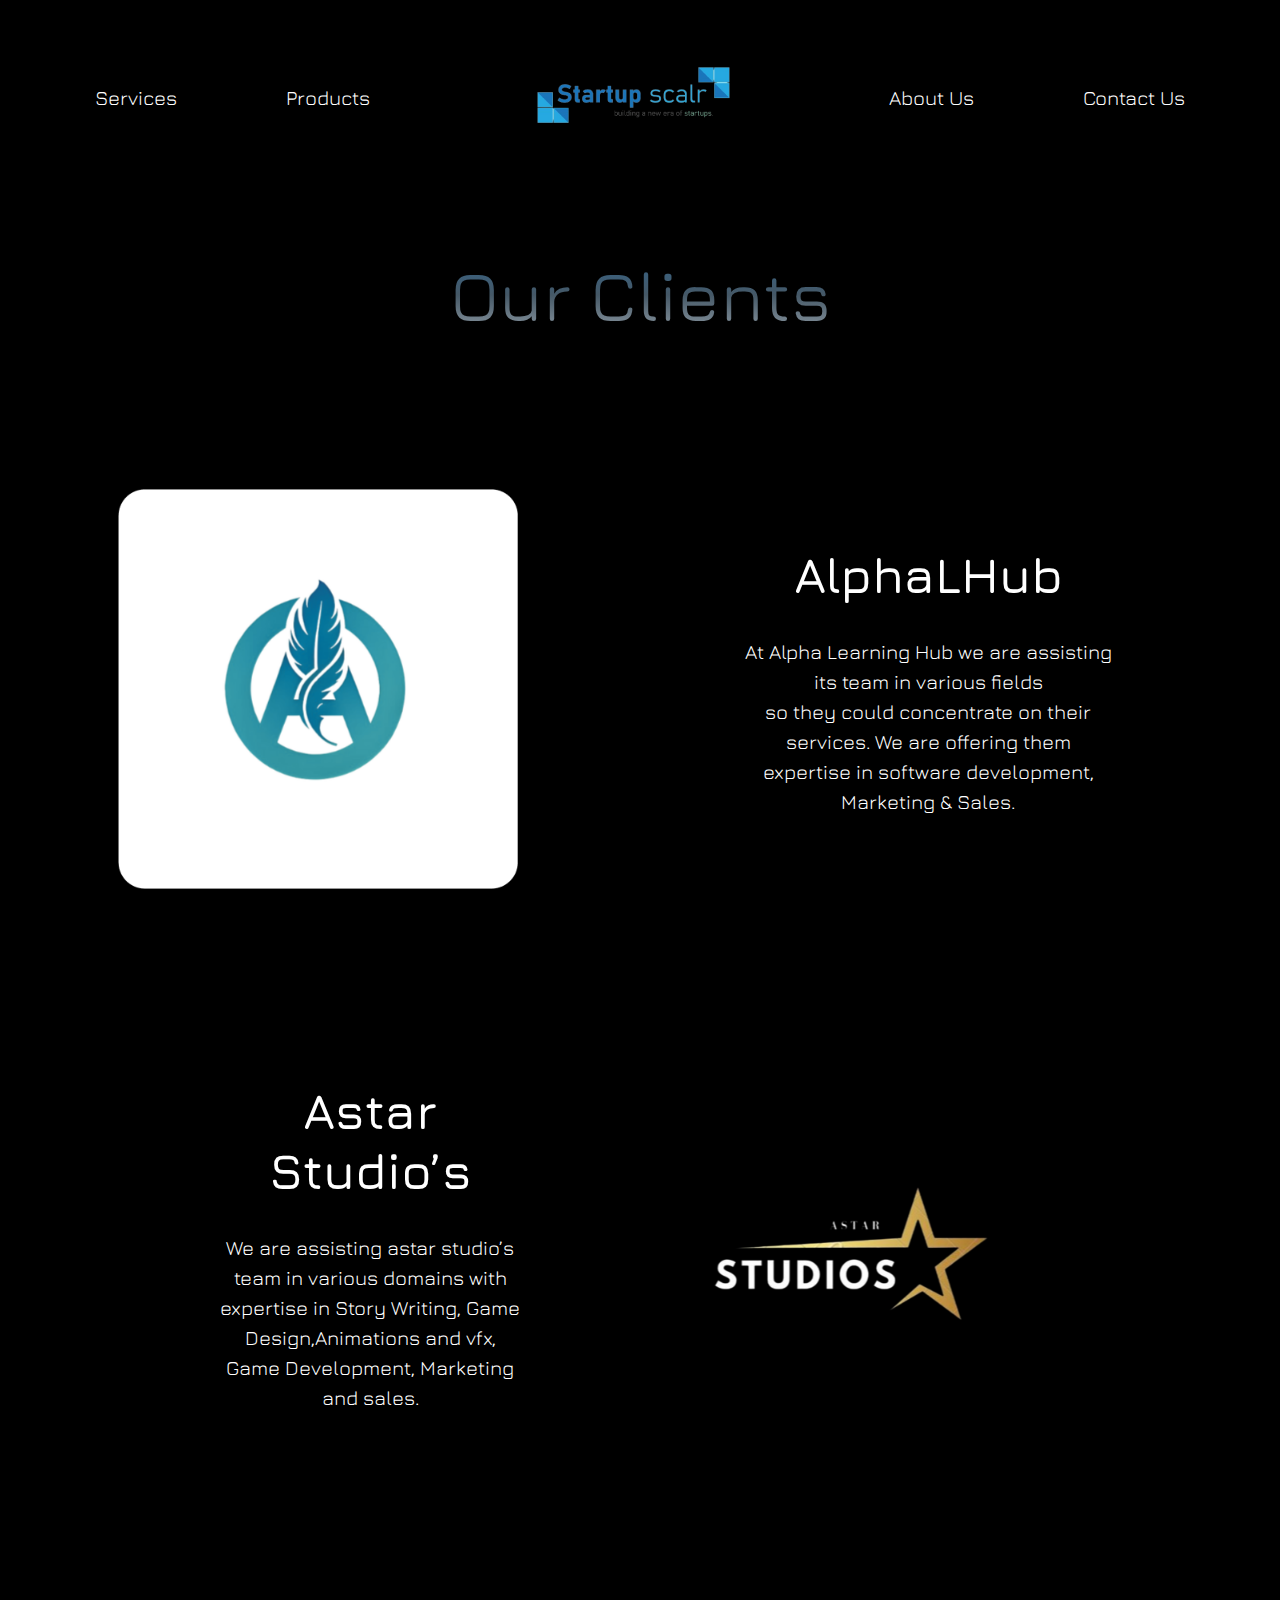
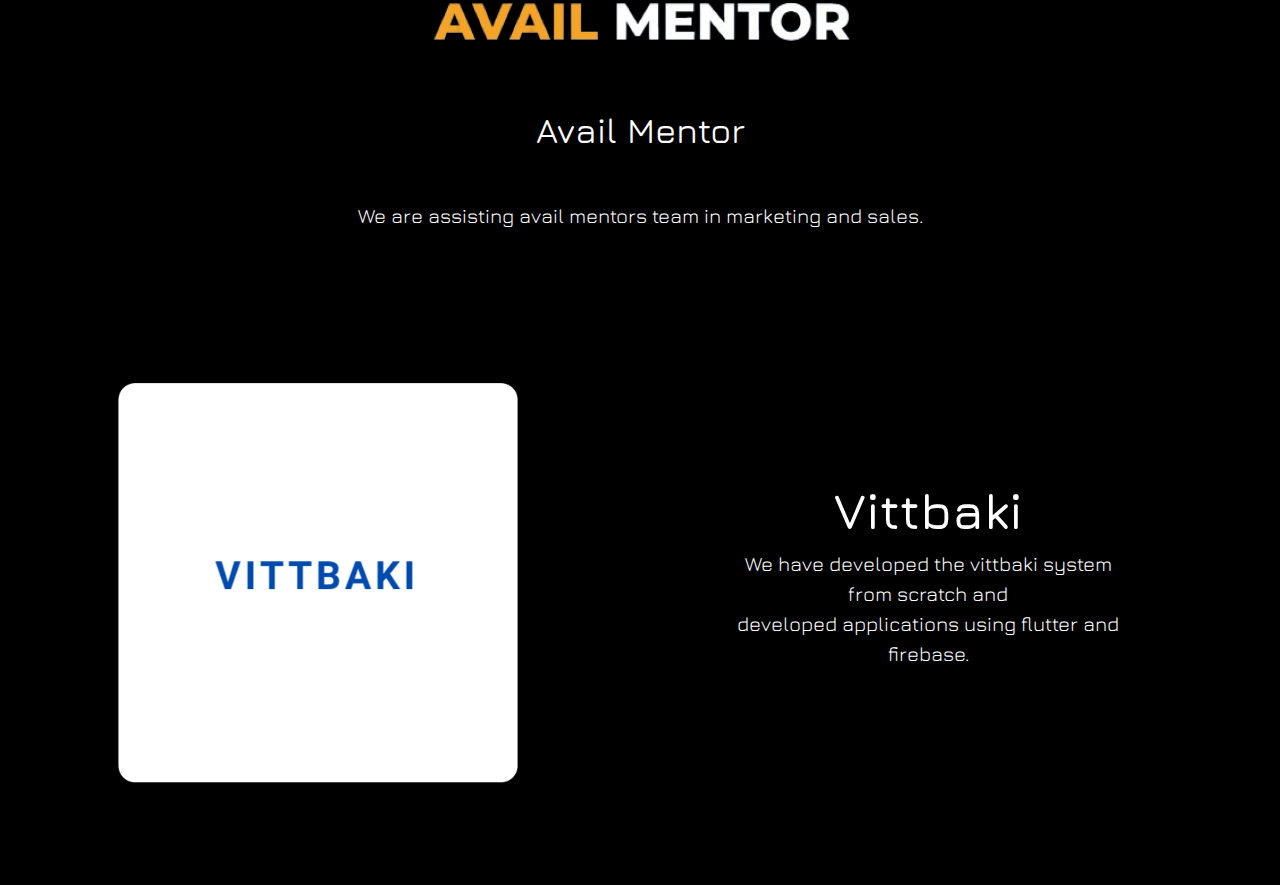
<file: our-clients.html>
<!DOCTYPE html>
<html lang="en">

<head>
    <meta charset="UTF-8">
    <meta name="viewport" content="width=device-width, initial-scale=1.0">
    <title>Startup Scalr</title>
    <link rel="icon" type="image/png" href="/src/StartupScalr.jpg">
    <script src="https://code.jquery.com/jquery-3.3.1.js"
        integrity="sha256-2Kok7MbOyxpgUVvAk/HJ2jigOSYS2auK4Pfzbm7uH60=" crossorigin="anonymous">
        </script>
    <script>
        $(function () {
            $("#footer").load("footer.html");
        });
    </script>
    <link rel="stylesheet" href="https://cdn.jsdelivr.net/npm/bootstrap@4.0.0/dist/css/bootstrap.min.css"
        integrity="sha384-Gn5384xqQ1aoWXA+058RXPxPg6fy4IWvTNh0E263XmFcJlSAwiGgFAW/dAiS6JXm" crossorigin="anonymous">
    <link rel="stylesheet" href="style.css">
    <style>
        @media (max-width: 767px) {
            .header a {
                display: block;
                text-align: center;
                padding: 10px;
                margin: 5px;
            }

            .header img {
                width: 100%;
                height: auto;
            }

            .investments_image img {
                width: 100%;
                height: auto;
            }

            .investments_content,
            .avail-mentor1,
            .investments_image {
                margin-bottom: 20px;
            }
        }
    </style>
</head>

<body>
    <header class="header">
        <a href="services.html">Services</a>
        <a href="products.html">Products</a>
        <a href="index.html"> <img src="/src/ss.png" alt="logo" height="100px" width="100%"></a>
        <!-- <a href="our-investment.html">Our Investments</a> -->
        <!-- <a href="our-clients.html">Our Clients</a> -->
        <a href="about-us.html">About Us</a>
        <a href="contact-us.html">Contact Us</a>
    </header>
    <div class="container-fluid">
        <div class="page_heading">
            <h1>Our Clients</h1>
        </div>

        <div class="row">
            <div class="col-md-5 col-sm-6 investments_image">
                <img src="/src/AlphaLhub.png" alt="AlphaLHub" class="alpha">
            </div>
            <div class="col-md-6 col-sm-12 investments_content">
                <h3>AlphaLHub</h3> <br>
                <p>At Alpha Learning Hub we are assisting its team in various fields <br>so they could concentrate on
                    their
                    services. We are offering them <br> expertise in software development, Marketing & Sales.</p>
            </div>
        </div>
        <br><br>
        <div class="row">
            <div class="col-md-6 col-sm-6">
                <div class="row">
                    <div class="col investments_content">
                        <h3>Astar Studio’s</h3><br>
                        <p>We are assisting astar studio’s team in various domains with <br> expertise in Story Writing,
                            Game Design,Animations and vfx,<br> Game Development, Marketing and sales.</p>
                    </div>
                </div>
            </div>
            <div class="col-md-4 col-sm-12 investments_image">
                <img src="/src/Studios.png" alt="astarstudios">
            </div>
        </div>
        <div class="avail-mentor">
            <img src="/src/Avail%20mentor.png" alt="avail-mentor">
        </div>
        <div class="avail-mentor1">
            <h3>Avail Mentor</h3>
            <p>We are assisting avail mentors team in marketing and sales.</p>
        </div>

        <div class="row" style="margin-bottom: 100px;">
            <div class="col-md-5 col-sm-6 investments_image">
                <img src="/src/Vittbaki.png" alt="AlphaLHub" class="alpha">
            </div>
            <div class="col-md-6 col-sm-12 investments_content">
                <h3>Vittbaki</h3>
                <p>We have developed the vittbaki system from scratch and <br> developed applications using flutter and
                    firebase.</p>
            </div>
        </div>
    </div>

    <div id="footer"></div>
</body>

</html>
</file>
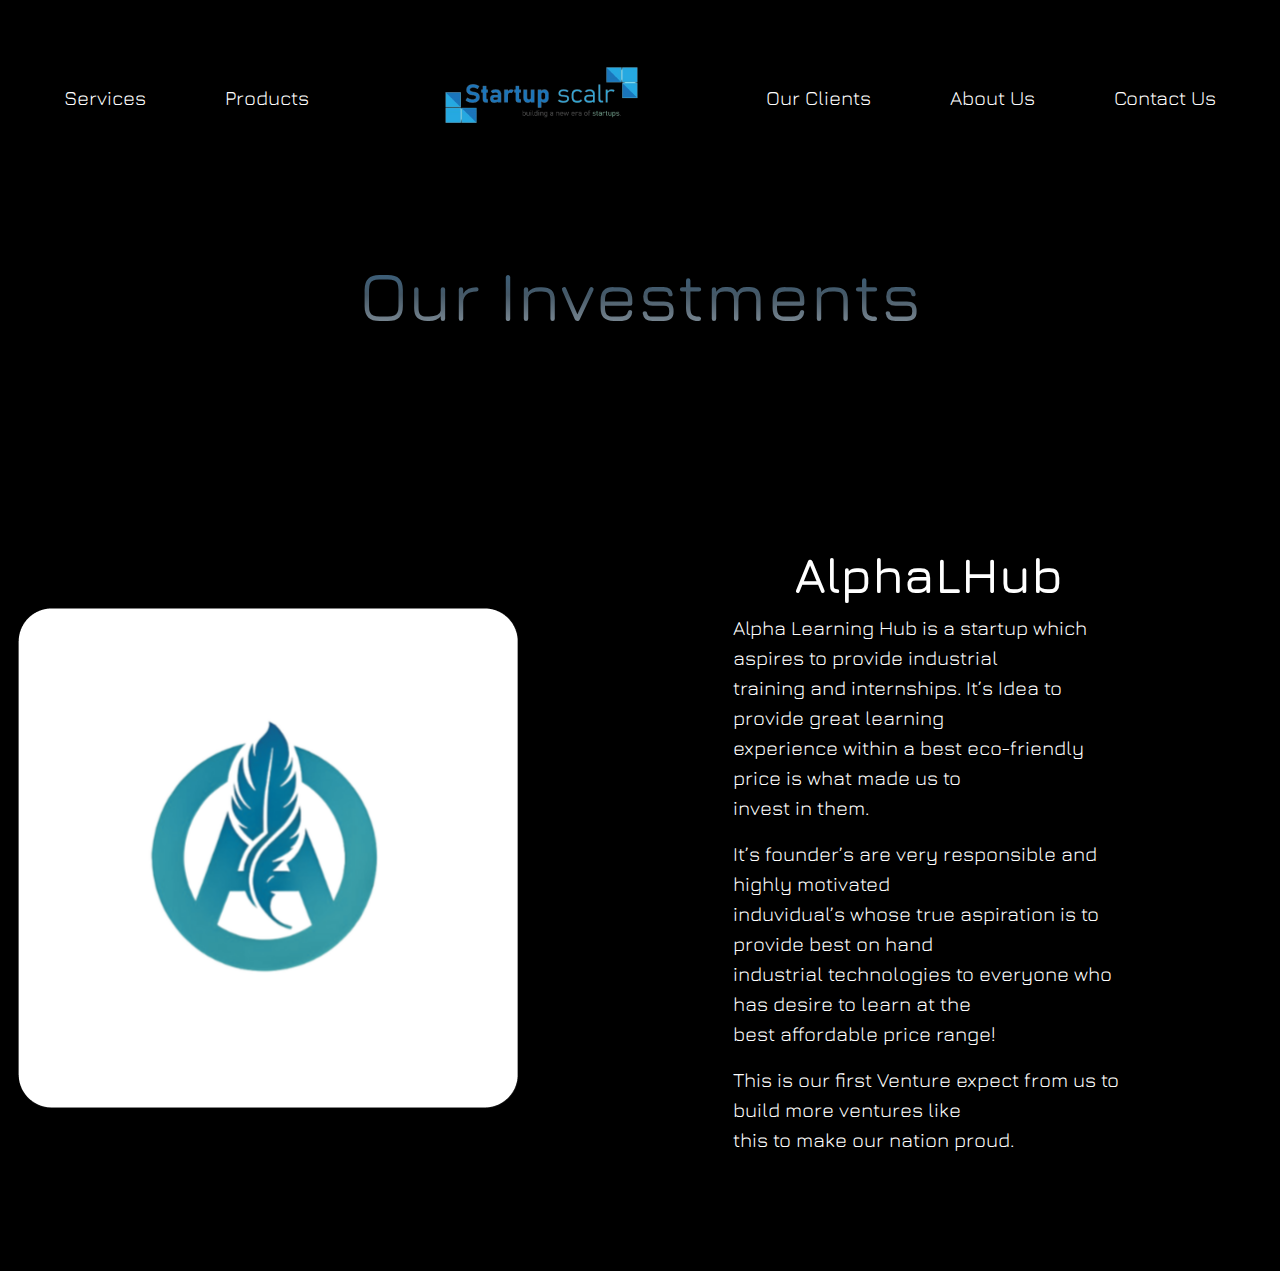
<file: our-investment.html>
<!DOCTYPE html>
<html lang="en">

<head>
    <meta charset="UTF-8">
    <meta name="viewport" content="width=device-width, initial-scale=1.0">
    <title>Startup Scalr</title>
    <link rel="icon" type="image/png" href="/src/StartupScalr.jpg">
    <script src="https://code.jquery.com/jquery-3.3.1.js"
        integrity="sha256-2Kok7MbOyxpgUVvAk/HJ2jigOSYS2auK4Pfzbm7uH60=" crossorigin="anonymous">
        </script>
    <script>
        $(function () {
            $("#footer").load("footer.html");
        });
    </script>
    <link rel="stylesheet" href="https://cdn.jsdelivr.net/npm/bootstrap@4.0.0/dist/css/bootstrap.min.css"
        integrity="sha384-Gn5384xqQ1aoWXA+058RXPxPg6fy4IWvTNh0E263XmFcJlSAwiGgFAW/dAiS6JXm" crossorigin="anonymous">
    <link rel="stylesheet" href="style.css">
    <style>
        @import url('https://fonts.googleapis.com/css2?family=Jura:wght@300..700&display=swap');

        * {
            background: black;
            color: white;
            margin: 0px;
            padding: 0;
            font-family: 'Jura';
        }

        .investments_image img {
            width: 500px;
            height: 500px;
        }

        .investments_content p {
            text-align: start;
        }
    </style>
</head>

<body>
    <header class="header">
        <a href="services.html">Services</a>
        <a href="products.html">Products</a>
        <!-- <a href="our-investment.html">Our Investments</a> -->
        <a href="index.html"> <img src="/src/ss.png" alt="logo" height="100px" width="100%"></a>
        <a href="our-clients.html">Our Clients</a>
        <a href="about-us.html">About Us</a>
        <a href="contact-us.html">Contact Us</a>
    </header>
    <div class="container-fluid">
        <div class="page_heading">
            <h1>Our Investments</h1>
        </div>
        <div class="row col-md-12">
            <div class="col-md-5 investments_image">
                <img src="/src/AlphaLhub.png" alt="AlphaLHub" class="alpha">
            </div>
            <div class="col-md-6 investments_content">
                <h3>AlphaLHub</h3>
                <p>Alpha Learning Hub is a startup which aspires to provide industrial <br> training and internships.
                    It’s Idea to provide great learning <br> experience within a best eco-friendly price is what made us
                    to <br> invest in them. </p>
                <p>It’s founder’s are very responsible and highly motivated <br> induvidual’s whose true aspiration is
                    to provide best on hand <br> industrial technologies to everyone who has desire to learn at the <br>
                    best affordable price range!</p>
                <p>This is our first Venture expect from us to build more ventures like <br> this to make our nation
                    proud.
                </p>
            </div>
        </div>
    </div>
    <div id="footer"></div>

</body>

</html>
</file>
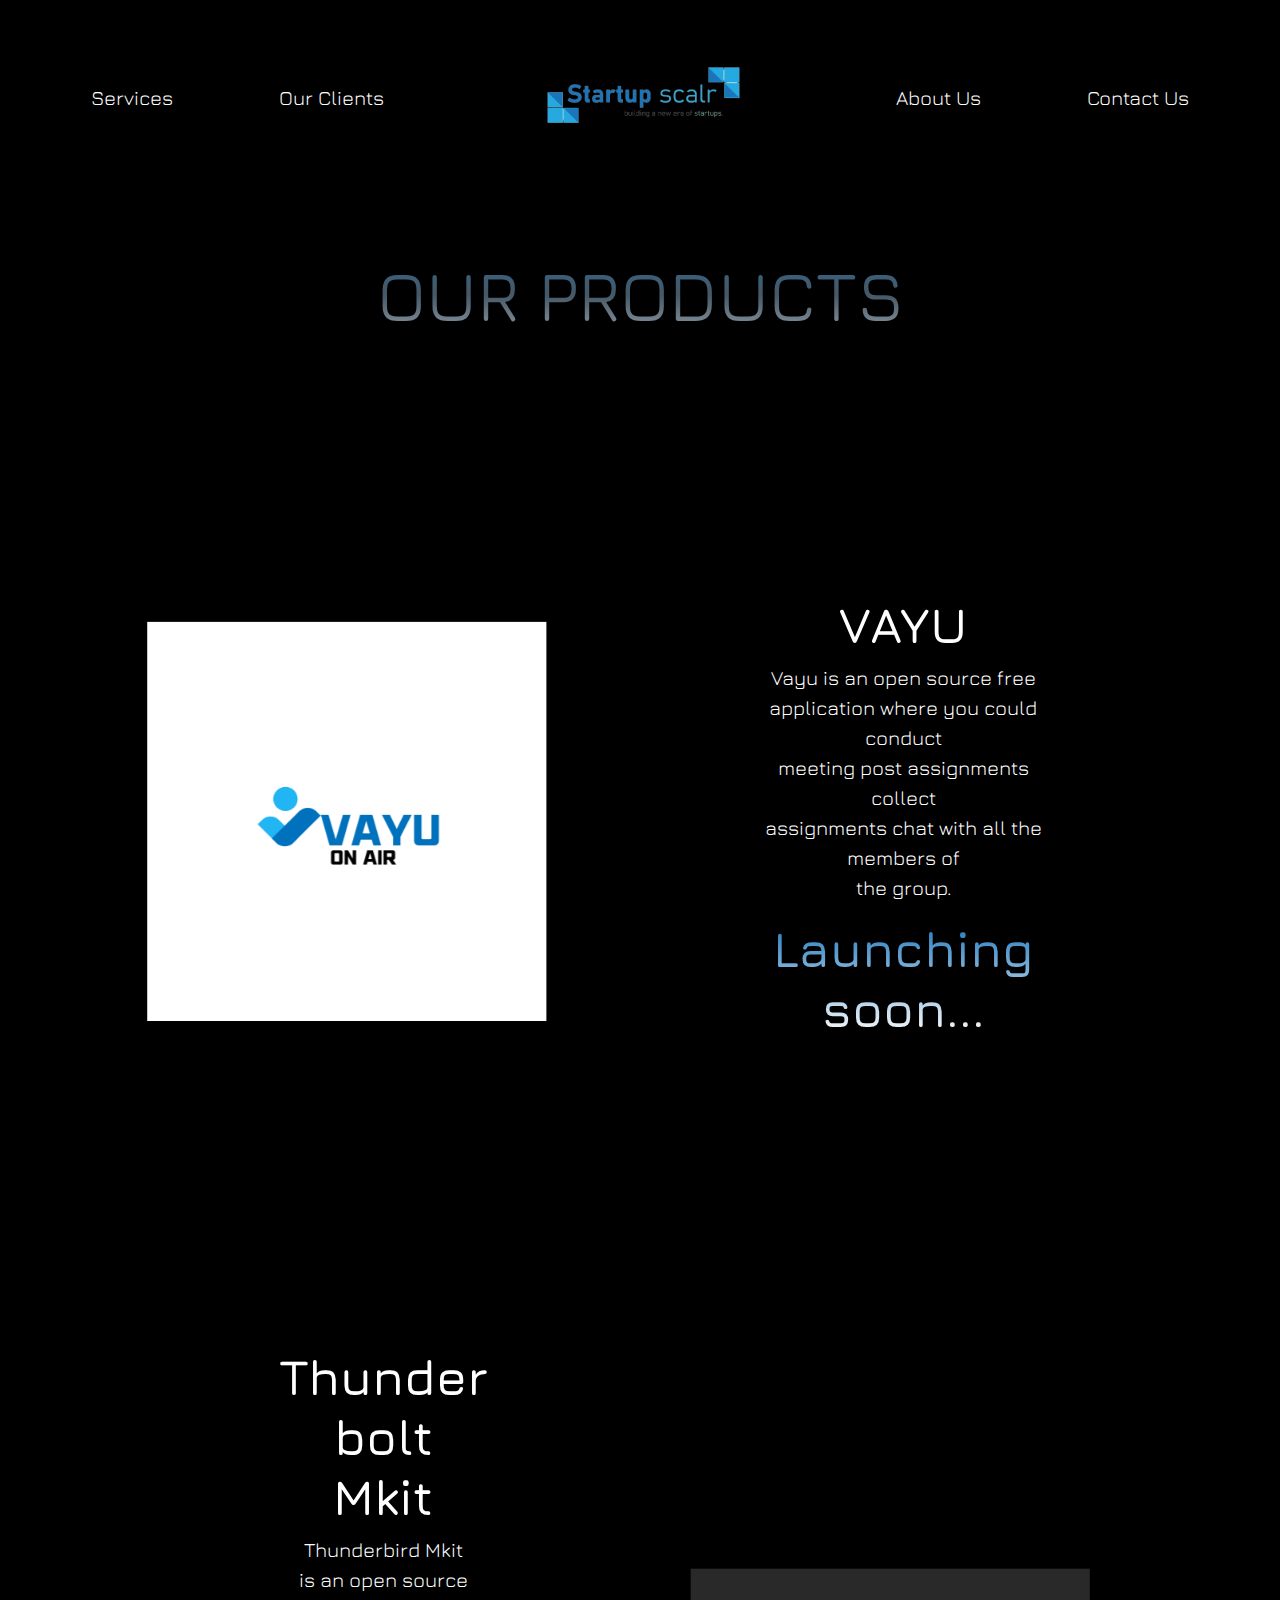
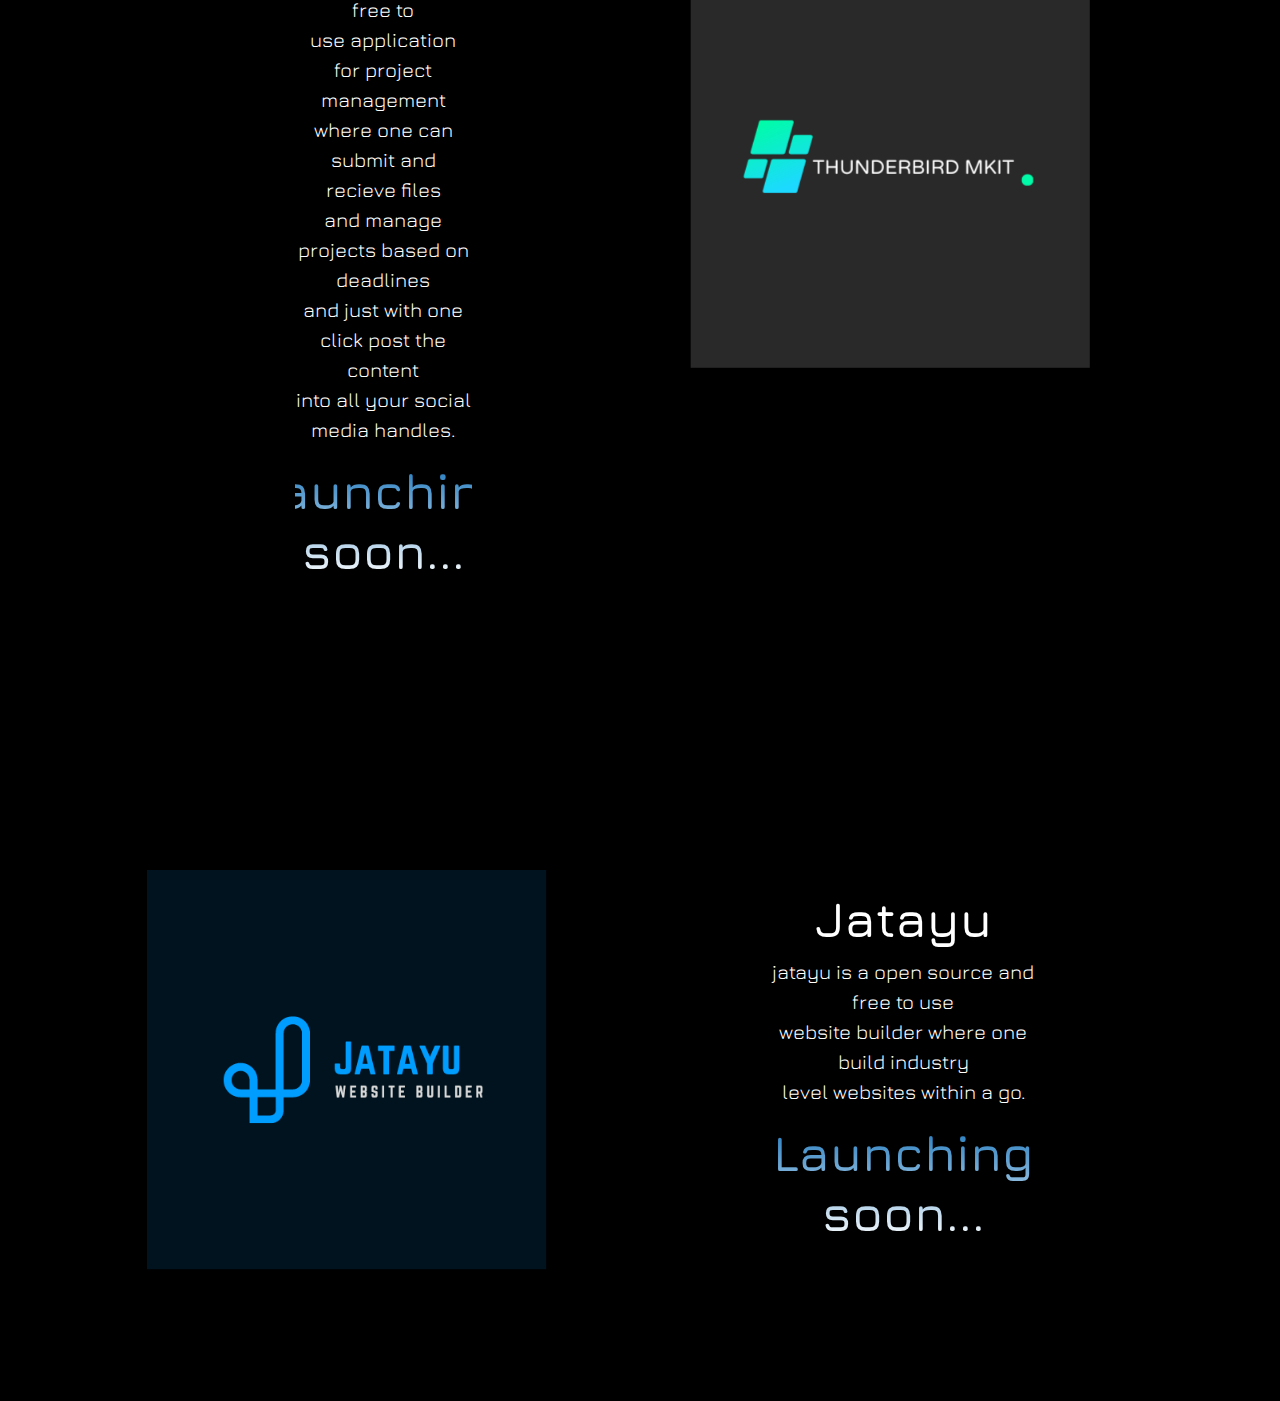
<file: products.html>
<!DOCTYPE html>
<html lang="en">

<head>
    <meta charset="UTF-8">
    <meta name="viewport" content="width=device-width, initial-scale=1.0">
    <title>Startup Scalr</title>
    <link rel="icon" type="image/png" href="/src/StartupScalr.jpg">
    <script src="https://code.jquery.com/jquery-3.3.1.js"
        integrity="sha256-2Kok7MbOyxpgUVvAk/HJ2jigOSYS2auK4Pfzbm7uH60=" crossorigin="anonymous">
        </script>
    <script>
        $(function () {
            $("#footer").load("footer.html");
        });
    </script>
    <link rel="stylesheet" href="https://cdn.jsdelivr.net/npm/bootstrap@4.0.0/dist/css/bootstrap.min.css"
        integrity="sha384-Gn5384xqQ1aoWXA+058RXPxPg6fy4IWvTNh0E263XmFcJlSAwiGgFAW/dAiS6JXm" crossorigin="anonymous">
    <link rel="stylesheet" href="style.css">
    <style>
        .products {
            display: flex;
            justify-content: center;
            align-items: center;
            padding: 50px;
        }

        .investments_content p {
            text-align: center;
        }

        /* Responsive styles */
        @media (max-width: 767px) {
            .products {
                flex-direction: column;
                padding: 20px;
            }

            .investments_image,
            .investments_content {
                width: 100%;
                text-align: center;
            }

            .investments_image img {
                width: 100%;
                height: auto;
            }
        }
    </style>

</head>

<body>
    <header class="header">
        <a href="services.html">Services</a>
        <!-- <a href="products.html">Products</a> -->
        <!-- <a href="our-investment.html">Our Investments</a> -->
        <a href="our-clients.html">Our Clients</a>
        <a href="index.html"> <img src="/src/ss.png" alt="logo" height="100px" width="100%"></a>
        <a href="about-us.html">About Us</a>
        <a href="contact-us.html">Contact Us</a>
    </header>
    <div class="container-fluid">

        <div class="page_heading">
            <h1>OUR PRODUCTS</h1>
        </div>
        <div class="row col-md-12 products">
            <div class="col-md-4 investments_image">
                <img src="/src/Vayu.png" alt="vayu" class="alpha">
            </div>
            <div class="col-md-5 offset-md-1 investments_content">
                <h3>VAYU</h3>
                <p>Vayu is an open source free <br>
                    application where you could conduct <br>meeting post assignments collect <br>assignments chat with
                    all the members of <br>the group.</p>
                <h3 class="launching">Launching soon...</h3>
            </div>

        </div>
        <div class="row col-md-12 products">
            <div class="col-md-4 investments_content" style="margin-left: -30px;">
                <h3>Thunder bolt Mkit</h3>
                <p>Thunderbird Mkit is an open source free to <br>use application for project management <br> where one
                    can
                    submit and recieve files <br>and manage projects based on deadlines <br>and just with one click post
                    the
                    content <br>into all your social media handles.</p>
                <h3 class="launching">Launching soon...</h3>
            </div>
            <div class="col-md-5 investments_image">
                <img src="/src/Thunder.png" alt="Thunder" class="alpha">
            </div>
        </div>
        <div class="row col-md-12 products">
            <div class="col-md-4 investments_image">
                <img src="/src/Jatayu.png" alt="jatayu" class="alpha">
            </div>
            <div class="col-md-5 offset-md-1 investments_content">
                <h3>Jatayu</h3>
                <p>jatayu is a open source and free to use <br>website builder where one build industry <br>level
                    websites within a go.</p>
                <h3 class="launching">Launching soon...</h3>
            </div>

        </div>
        <div id="footer"></div>
</body>

</html>
</file>
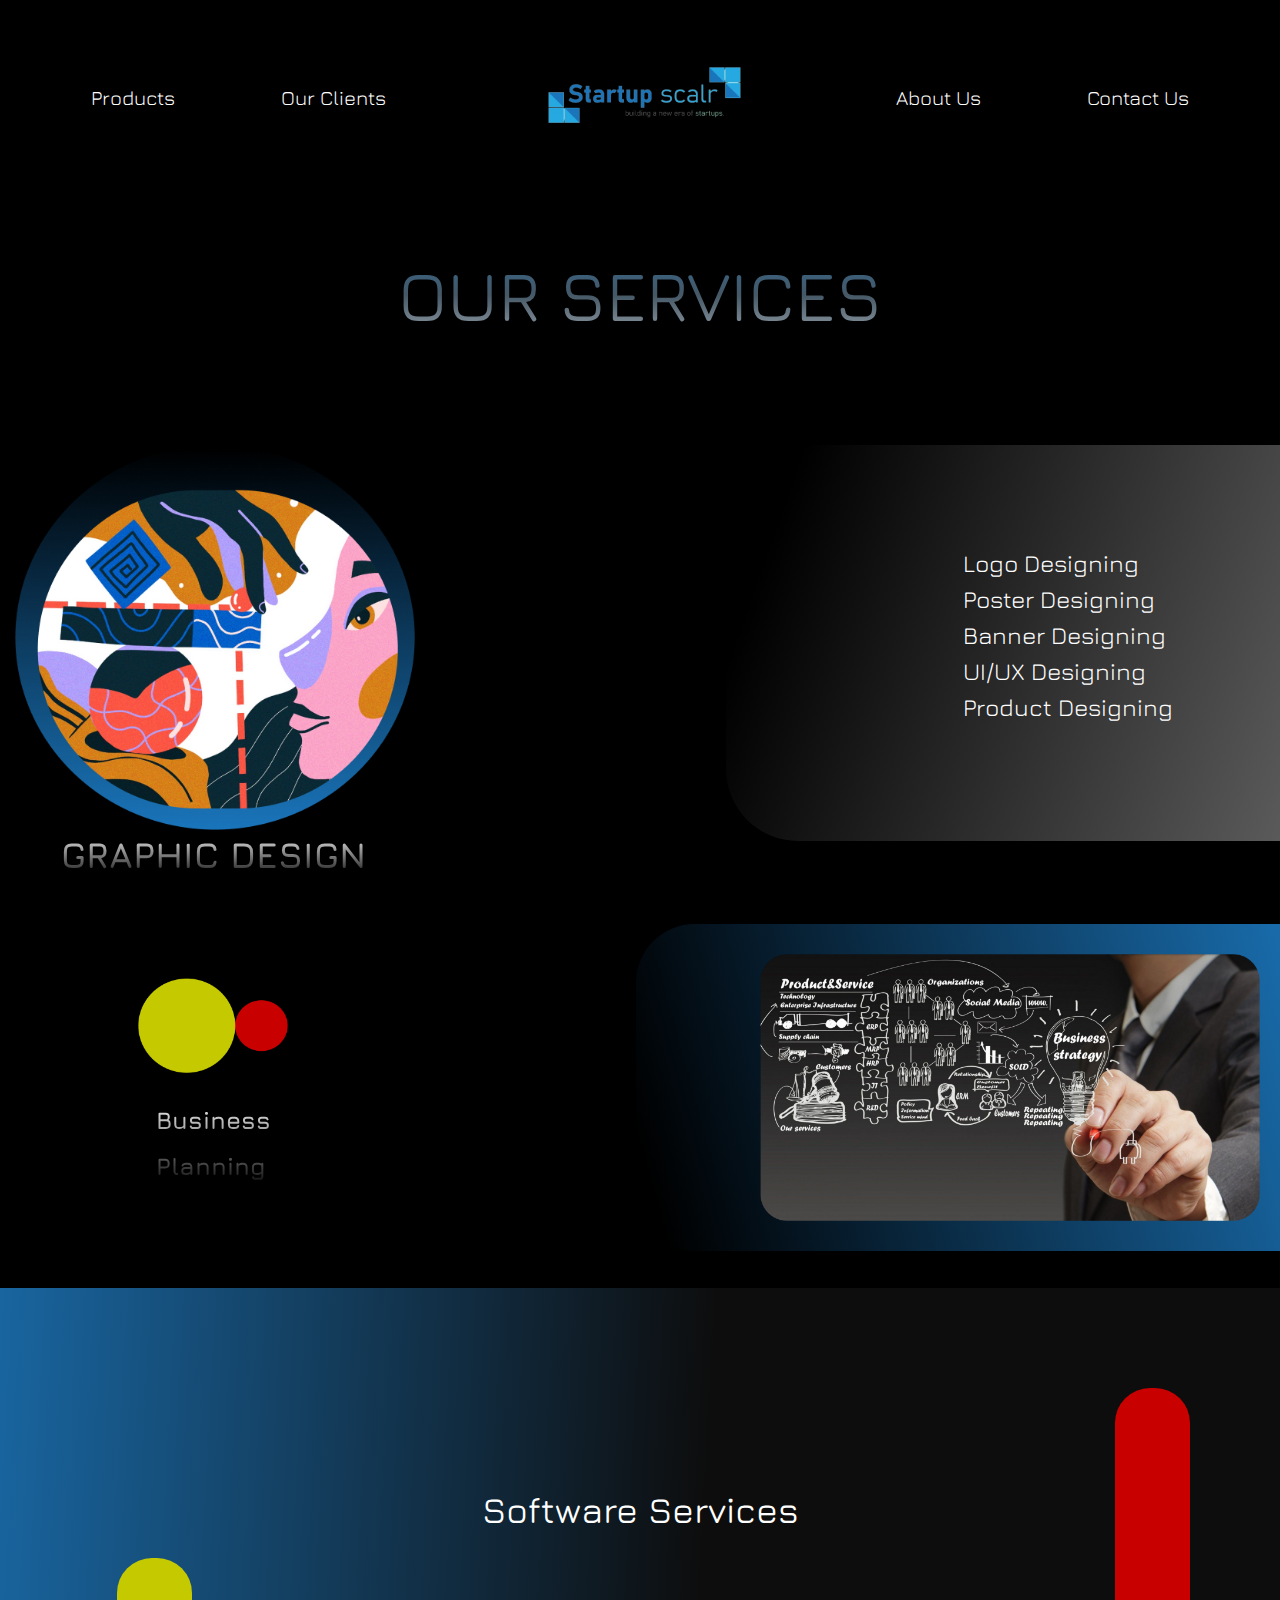
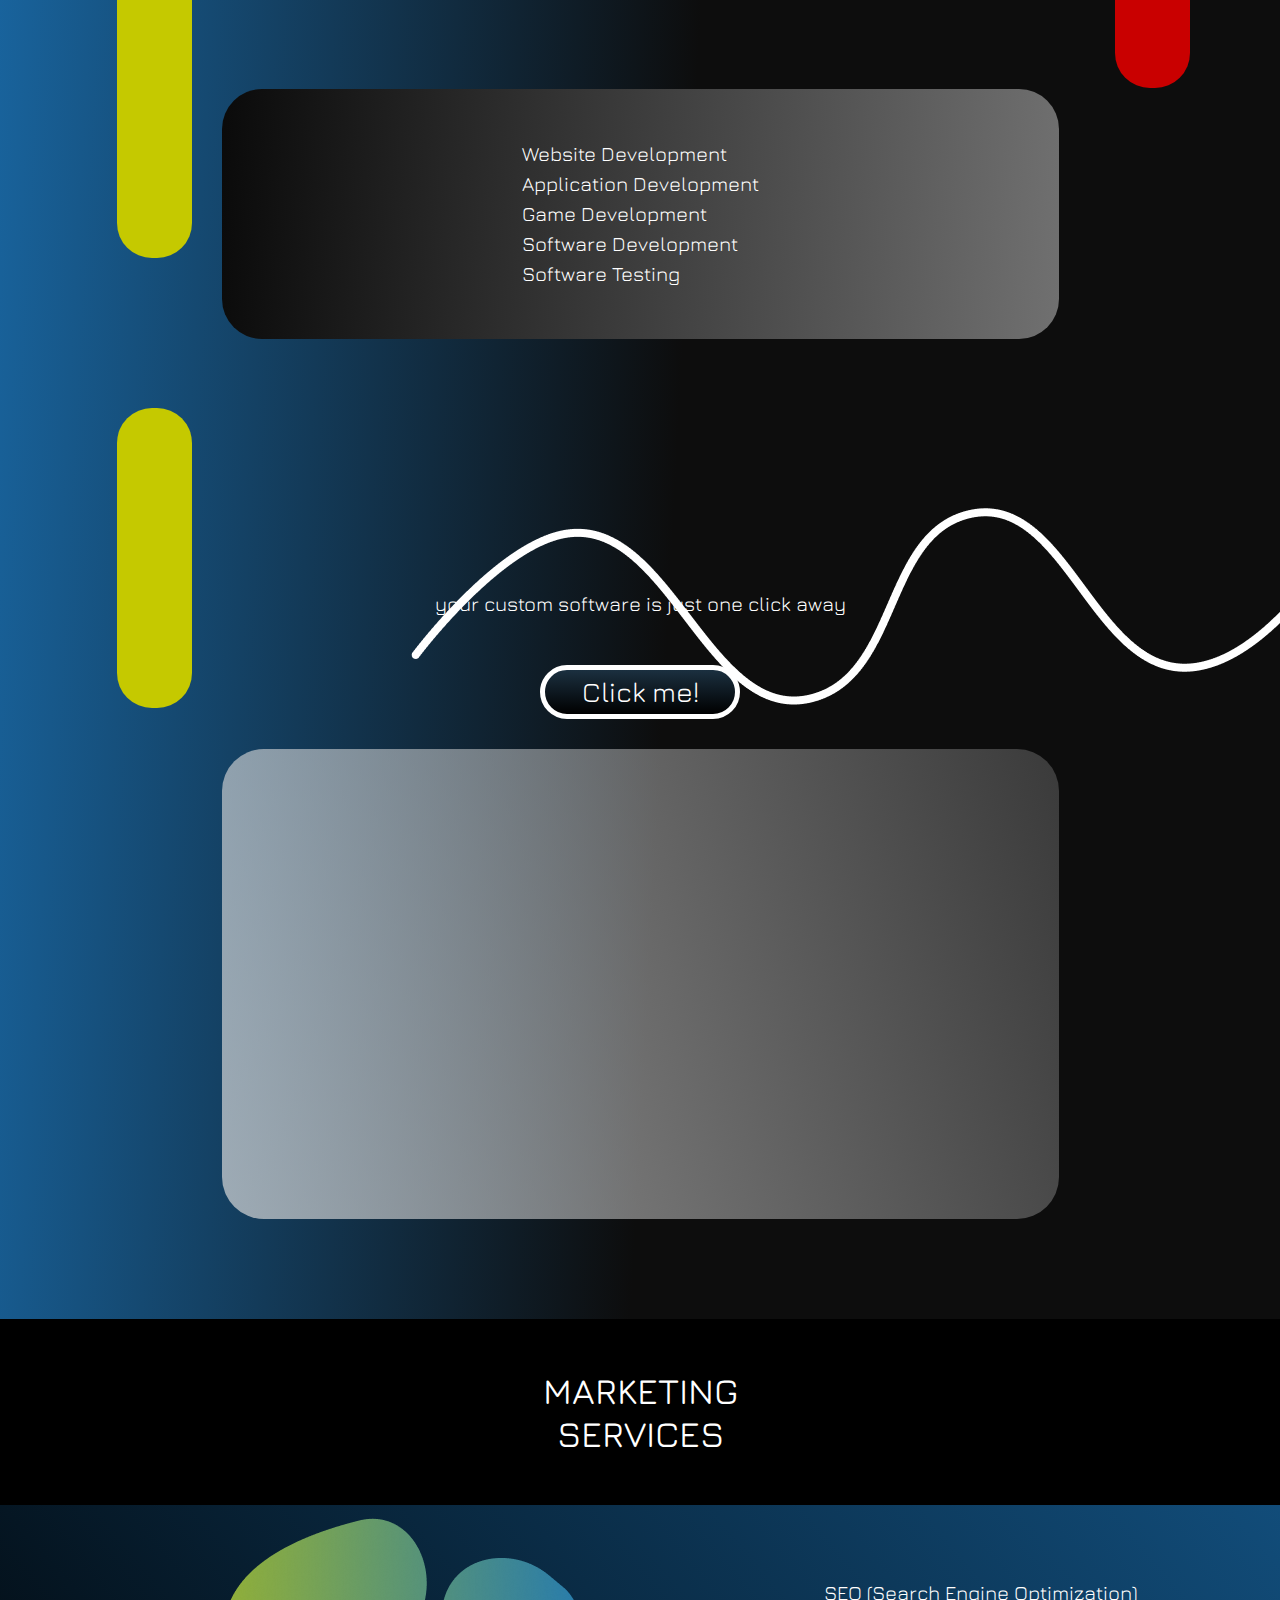
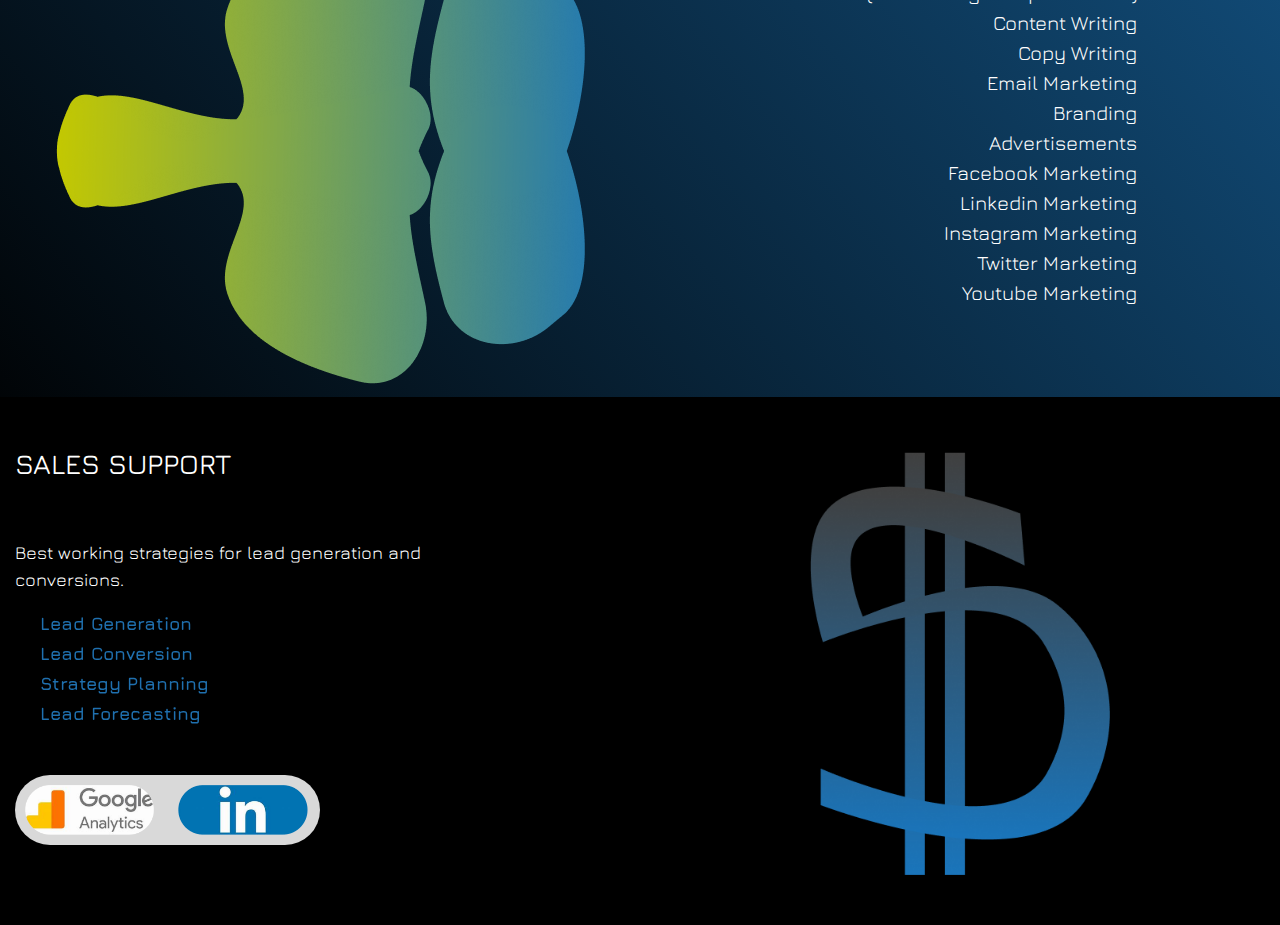
<file: services.html>
<!DOCTYPE html>
<html lang="en">

<head>
    <meta charset="UTF-8">
    <meta name="viewport" content="width=device-width, initial-scale=1.0">
    <title>Startup Scalr</title>
    <link rel="icon" type="image/png" href="./src/StartupScalr.jpg">
    <script src="https://code.jquery.com/jquery-3.3.1.js"
        integrity="sha256-2Kok7MbOyxpgUVvAk/HJ2jigOSYS2auK4Pfzbm7uH60=" crossorigin="anonymous">
        </script>
    <script>
        $(function () {
            $("#footer").load("footer.html");
        });
    </script>
    <link rel="stylesheet" href="https://cdn.jsdelivr.net/npm/bootstrap@4.0.0/dist/css/bootstrap.min.css"
        integrity="sha384-Gn5384xqQ1aoWXA+058RXPxPg6fy4IWvTNh0E263XmFcJlSAwiGgFAW/dAiS6JXm" crossorigin="anonymous">
    <link rel="stylesheet" href="style.css">
    <style>
        .products {
            display: flex;
            justify-content: center;
            align-items: center;
            padding: 50px;
        }

        .services_image img {
            width: 400px;
        }

        .services_image h2 {
            font-weight: 700;
            font-size: 36px;
            line-height: 50px;
            text-align: center;
            background: linear-gradient(180deg, #FFFFFF 0%, rgba(255, 255, 255, 0) 100%);
            -webkit-background-clip: text;
            -webkit-text-fill-color: transparent;
            background-clip: text;
            text-fill-color: transparent;
        }

        .services_content {
            display: flex;
            justify-content: left;
            align-items: center;
            position: absolute !important;
            right: -193px;
            padding: 100px;
            background: linear-gradient(109.44deg, #000000 8.78%, #666666 87.39%);
            border-radius: 72px;
        }

        .services_content ul {
            padding-left: 25%;
            background: transparent;
        }

        .services_content ul li {
            font-size: 24px;
            background: transparent;
        }

        .services2_image h3 {
            font-weight: 700;
            font-size: 24px;
            line-height: 46px;
            background: linear-gradient(180deg, #FFFFFF 0%, rgba(255, 255, 255, 0) 100%);
            -webkit-background-clip: text;
            -webkit-text-fill-color: transparent;
            background-clip: text;
            text-fill-color: transparent;
        }

        .services2 {
            display: flex;
            align-items: center;
            min-height: 400px;
        }

        .services2_content {
            display: flex;
            justify-content: center;
            align-items: center;
            position: absolute !important;
            right: -103px;
            padding: 30px;
            background: linear-gradient(254.43deg, #1B76BC 3.74%, rgba(217, 217, 217, 0) 96.08%);
            border-radius: 59px;
        }

        .services2_content img {
            width: 500px;
        }

        .services2_image {
            display: flex;
            flex-direction: column;
            align-items: center;
            justify-content: center;
        }

        .services2_image img {
            width: 150px;
        }


        .services3 {
            position: absolute;
            padding-bottom: 100px;
        }

        .services3_content {
            display: flex;
            justify-content: left;
            align-items: center;
            left: -103px;
            right: 0;
            padding: 100px;
            background: linear-gradient(109.44deg, #000000 8.78%, #666666 87.39%);
            border-radius: 72px;
        }

        .services3_content ul {
            padding-left: 25%;
            background: transparent;
        }

        .services3_content ul li {
            font-size: 24px;
            background: transparent;
        }

        .services3_image {
            width: 300px;
            display: flex;
            align-items: center;
            justify-content: center;
        }

        .services3_image img {
            width: 250px;
        }



        .services4 {
            background: linear-gradient(93.08deg, #1B76BC -10.1%, #0d0d0d 52.52%);
            display: flex;
            flex-direction: column;
            justify-content: center;
            align-items: center;
            padding: 100px 0px;
        }

        .services4_row {
            background: transparent;
            border-radius: 40px;
            display: flex;
            flex-direction: column;
        }

        .services4_row h4 {
            background-color: transparent;
            text-align: center;
            font-size: 36px;
            margin-top: 100px;
        }

        .softservices_list {
            background-color: transparent;
            position: relative;
        }

        .softservices_list ul {
            background: linear-gradient(93.08deg, #000000 -10.1%, #777777 106.75%);
            border-radius: 40px;
            padding: 50px 300px;
            margin: 150px auto 250px;
        }

        .softservices_list ul li {
            background: transparent;
            font-size: 20px;
        }

        .services4_row p {
            text-align: center;
            font-size: 20px;
            background: transparent;
        }

        .services4_row button {
            margin: 30px auto;
            width: 200px;
            font-size: 28px;
            border: 5px solid #fff;
            border-radius: 50px;
            background: linear-gradient(180deg, #1B3040 0%, #000000 100%);
            color: #fff;

        }

        .plain_section {
            height: 470px;
            background: linear-gradient(72.03deg, #D9D9D9 -62.46%, rgba(217, 217, 217, 0) 146.66%);
            border-radius: 42px;

        }


        .services5 {
            background: linear-gradient(229.69deg, #1B76BC -57.93%, #000000 105.85%);
        }

        .services5 .col-md-6,
        .services5 ul,
        .services5 li {
            background: transparent;
            display: flex;
            align-items: center;
            justify-content: center;
        }

        .services5 img {
            background-color: transparent;
        }

        .services5 .col-md-6 ul {
            align-items: flex-end;
            flex-direction: column;

        }

        .services5 .col-md-6 li {
            font-size: 20px;
        }


        .services6 {
            background: #000000;
            padding: 50px;
        }

        .services6 .col-md-6 {
            background: transparent;
            display: flex;
            flex-direction: column;
        }

        .services6 .col-md-6 h6 {
            font-size: 28px;
            text-align: left;
            background: transparent;
        }

        .services6 .col-md-6 p {
            font-size: 18px;
            background: transparent;
            padding-top: 50px;
        }

        .services6 ul {
            background: transparent;
            margin-left: -15px;
        }

        .services6 ul li {
            font-weight: 700;
            font-size: 18px;
            line-height: 30px;
            background: linear-gradient(189.56deg, #3F4347 7.21%, #1F70AF 44.17%);
            -webkit-background-clip: text;
            -webkit-text-fill-color: transparent;
            background-clip: text;
            text-fill-color: transparent;
        }

        .services6 ul li::marker {
            color: #1F70AF
        }

        .services6 img {
            background: transparent;
            width: 300px;
        }

        .services6_img {
            align-items: center;
            justify-content: flex-end;
        }

        .services6 .ga {
            background: #D9D9D9;
            border-radius: 219.628px;
            width: 50%;
            margin: 30px 0px;
        }

        .services6 .ga img {
            width: 49%;
            padding: 10px;
        }

        .red_ss {
            width: 75px;
            height: 300px;
            border: 1px solid none;
            background: #C90000;
            float: right;
            position: absolute;
            right: 10vh;
            border-radius: 35px;
        }

        .yellow_ss {
            width: 75px;
            height: 300px;
            border: 1px solid none;
            background: #C5C900;
            position: absolute;
            border-radius: 35px;
            left: 13vh;
            top: 30vh;

        }

        .yellow_ss2 {
            width: 75px;
            height: 300px;
            border: 1px solid none;
            background: #C5C900;
            position: absolute;
            border-radius: 35px;
            left: 13vh;
            top: 80vh;

        }

        .vector16 {
            position: absolute;
            top: 85vh;
            right: 0;
            bottom: 0;
            height: 300px;
            width: 50%;
            background: transparent;
        }

        .vector16 img {
            float: right;
            background: transparent;
        }
    </style>
</head>

<body>
    <header class="header">
        <!-- <a href="services.html">Services</a> -->
        <a href="products.html">Products</a>
        <a href="our-clients.html">Our Clients</a>
        <a href="index.html"> <img src="./src/ss.png" alt="logo" height="100px" width="100%"></a>
        <a href="about-us.html">About Us</a>
        <a href="contact-us.html">Contact Us</a>
    </header>

    <div class="container-fluid">

        <div class="page_heading">
            <h1>OUR SERVICES</h1>
        </div>
        <div class="row col-md-12 services">
            <div class="col-md-4 services_image">
                <img src="./src/services_1.png" alt="vayu" class="alpha"> <br />
                <h2>GRAPHIC DESIGN</h2>
            </div>
            <div class="col-md-7 services_content">
                <ul>
                    <li>Logo Designing</li>
                    <li>Poster Designing</li>
                    <li>Banner Designing</li>
                    <li>UI/UX Designing</li>
                    <li>Product Designing</li>
                </ul>
            </div>

        </div>

        <div class="row col-md-12 services2">
            <div class="col-md-4 services2_image">
                <img src="./src/services_2.png" alt="vayu" class="alpha"> <br />
                <h3>Business <br />Planning</h3>
            </div>
            <div class="col-md-7 services2_content">
                <img src="src/business planning.png">
            </div>

        </div>

        <div class="row col-md-12 services3">
            <div class="col-md-8 services3_content">
                <ul>
                    <li>Market Research</li>
                    <li>Business Plan</li>
                    <li>Sales Plan</li>
                    <li>Marketing Plan</li>
                    <li>Business Forecasting</li>
                </ul>
            </div> <br> <br>
            <div class="col-md-4 services3_image">
                <img src="./src/services_4.png" alt="vayu" class="alpha">
            </div>

        </div>

        <div class="row col-md-12 services4">
            <div class="services4_row">
                <h4>Software Services</h4>
                <div class="red_ss"></div>
                <div class="yellow_ss"></div>
                <div class="yellow_ss2"></div>
                <div class="softservices_list">
                    <ul>
                        <li>Website Development</li>
                        <li>Application Development</li>
                        <li>Game Development</li>
                        <li>Software Development</li>
                        <li>Software Testing</li>
                    </ul>
                </div>
                <div class="vector16">
                    <img src="/src/Vector 16.png" alt="Vector">
                </div>
                <p>your custom software is just one click away</p>
                <button>Click me!</button>
                <div class="plain_section">
                    <p></p>
                </div>
            </div>
        </div>

        <h5 style="text-align: center;margin: 50px auto; font-size: 36px;">MARKETING <br /> SERVICES</h5>

        <div class="row col-md-12 services5">
            <div class="col-md-6">
                <img src="src/services_5.png">
            </div>
            <div class="col-md-6">
                <ul>
                    <li>SEO (Search Engine Optimization)</li>
                    <li>Content Writing</li>
                    <li>Copy Writing</li>
                    <li>Email Marketing</li>
                    <li>Branding</li>
                    <li>Advertisements</li>
                    <li>Facebook Marketing</li>
                    <li>Linkedin Marketing</li>
                    <li>Instagram Marketing</li>
                    <li>Twitter Marketing</li>
                    <li>Youtube Marketing</li>
                </ul>
            </div>
        </div>

        <div class="row col-md-12 services6">
            <div class="col-md-6">
                <h6>SALES SUPPORT</h6>
                <p>Best working strategies for lead generation and <br />conversions.</p>
                <ul>
                    <li>Lead Generation</li>
                    <li>Lead Conversion</li>
                    <li>Strategy Planning</li>
                    <li>Lead Forecasting</li>
                </ul>
                <div class="ga">
                    <img src="./src/google analytics.png" alt="ga">
                    <img src="./src/lin.png" alt="lin">
                </div>
            </div>
            <div class="col-md-6 services6_img">
                <img src="src/services_6.png">
            </div>
        </div>
    </div>

    <div id="footer"></div>
</body>

</html>
</file>
<file: style.css>
@import url('https://fonts.googleapis.com/css2?family=Jura:wght@300..700&display=swap');

body {
    font-family: 'Jura', sans-serif;
    background: #000000;
    color: white;
    margin: 0;
    padding: 0;
    overflow-x: hidden;
}

/* HTML5 display-role reset for older browsers */
article,
aside,
details,
figcaption,
figure,
footer,
header,
hgroup,
menu,
nav,
section {
    display: block;
}

ol,
ul {
    list-style: none;
}

blockquote,
q {
    quotes: none;
}

blockquote:before,
blockquote:after,
q:before,
q:after {
    content: '';
    content: none;
}

table {
    border-collapse: collapse;
    border-spacing: 0;
}

/* Basic Responsive Styles */
.container,
.container-fluid {
    width: 100%;
    margin-right: auto;
    margin-left: auto;
    padding-right: 0px !important;
    padding-left: 0px !important;
}

.row {
    margin-left: 0px !important;
    margin-right: 0px !important;
}

.col-md-12 {
    padding-left: 0px !important;
    padding-right: 0px !important;
}

/* Add your additional styles below this line */

@media (min-width: 767px) {
    .header {
        display: flex;
        flex-direction: row;
        justify-content: space-evenly;
        align-items: center;
        min-height: 120px;
        position: relative;
        z-index: 9;
    }

    .header a {
        display: block;
        text-align: center;
        padding: 10px;
        margin: 5px;
        font-size: 20px;
        color: #fff;
    }

    .header img {
        width: 100%;
        height: auto;
    }
}

.header a:hover {
    color: #007bff;
}

.header img:hover {
    transform: scale(1.3);
    transition: transform 0.5s ease;
}

.page_heading h1 {
    min-height: 200px;
    font-size: 70px;
    margin-bottom: 50px;
    display: flex;
    align-items: center;
    justify-content: center;
    background: -webkit-linear-gradient(rgba(27, 118, 188, 1), rgba(151, 193, 225, 0.455), #fff);
    -webkit-background-clip: text;
    -webkit-text-fill-color: transparent;
}

.side_heading h2 {
    display: flex;
    justify-content: start;
    align-items: start;
    s background: -webkit-linear-gradient(rgba(27, 118, 188, 1), rgba(151, 193, 225, 0.455), #fff);
    -webkit-background-clip: text;
    -webkit-text-fill-color: transparent;
}

.side_heading h1 {
    display: flex;
    justify-content: center;
    align-items: center;
    background: -webkit-linear-gradient(#ffffff, #adadad, #000);
    -webkit-background-clip: text;
    -webkit-text-fill-color: transparent;
}

.mini-heading h4 {
    background: -webkit-linear-gradient(#ffffff, #ffffff, #000);
    -webkit-background-clip: text;
    -webkit-text-fill-color: transparent;
    font-size: 30px;
    text-align: center;
    padding: 25px;
    font: 'Jura-Bold';

}

.launching {
    display: flex;
    align-items: center;
    justify-content: center;
    background: -webkit-linear-gradient(rgba(27, 118, 188, 1), rgba(255, 255, 255, 1));
    -webkit-background-clip: text;
    -webkit-text-fill-color: transparent;
}

.investments_content {
    margin-left: 50px;
    text-align: center;
    /* margin-top: 40px; */
    padding: 100px;
}

.investments_content h3 {
    text-align: center;
    font-size: 50px;
    font-weight: 600;
    display: flex;
    justify-content: center;
    align-items: center;
    margin-left: 50px;
}

.investments_content p {
    font-size: 20px;
    margin-left: 50px;
    display: flex;
    justify-content: center;
    align-items: center;
}

.investments_image {
    display: flex;
    align-items: center;
    justify-content: right;
}

.investments_image img {
    width: 400px;
    height: 400px;
}

.avail-mentor {
    display: flex;
    justify-content: center;
    align-items: center;
}

.avail-mentor img {
    width: 500px;
    height: 80px;
    margin: 50px;
}

.avail-mentor1 h3 {
    font-size: 35px;
    text-align: center;
}

.avail-mentor1 p {
    margin: 50px;
    text-align: center;
    font-size: 20px;
    padding-bottom: 100px;
}
</file>
